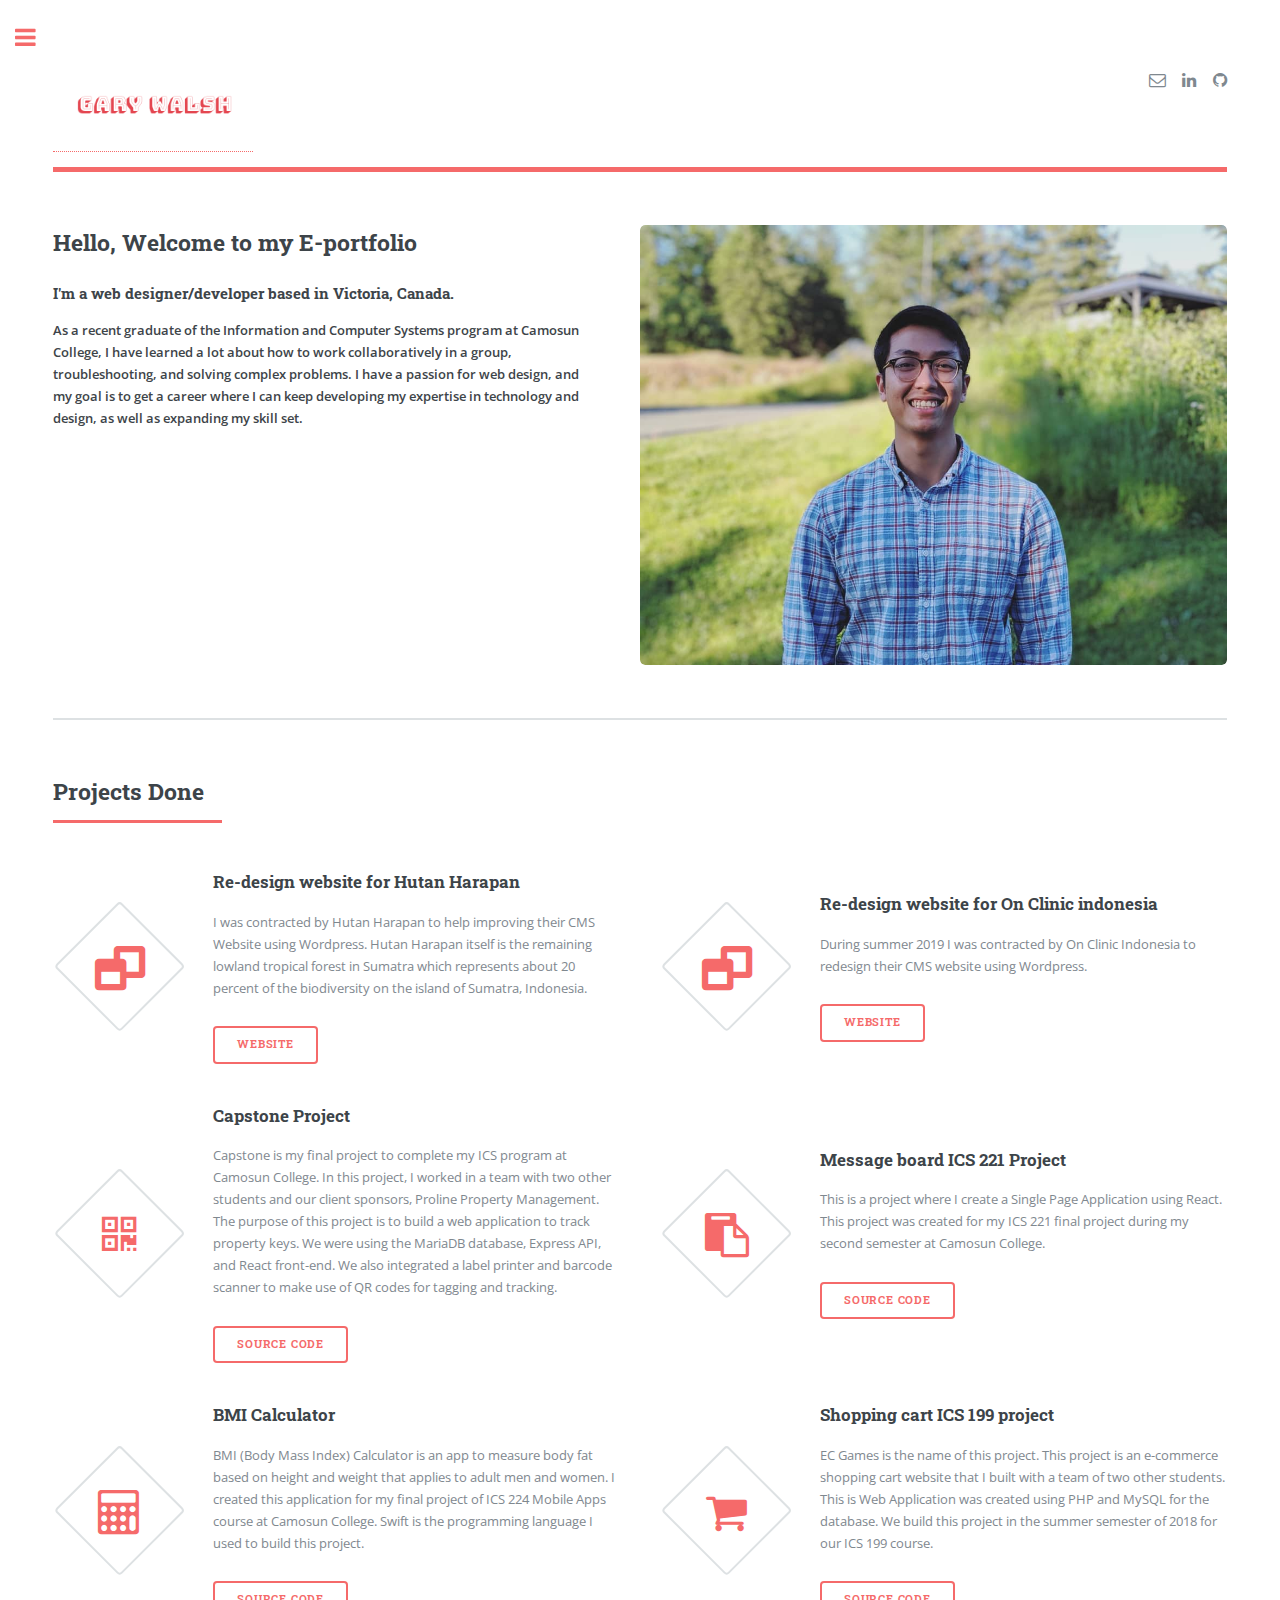
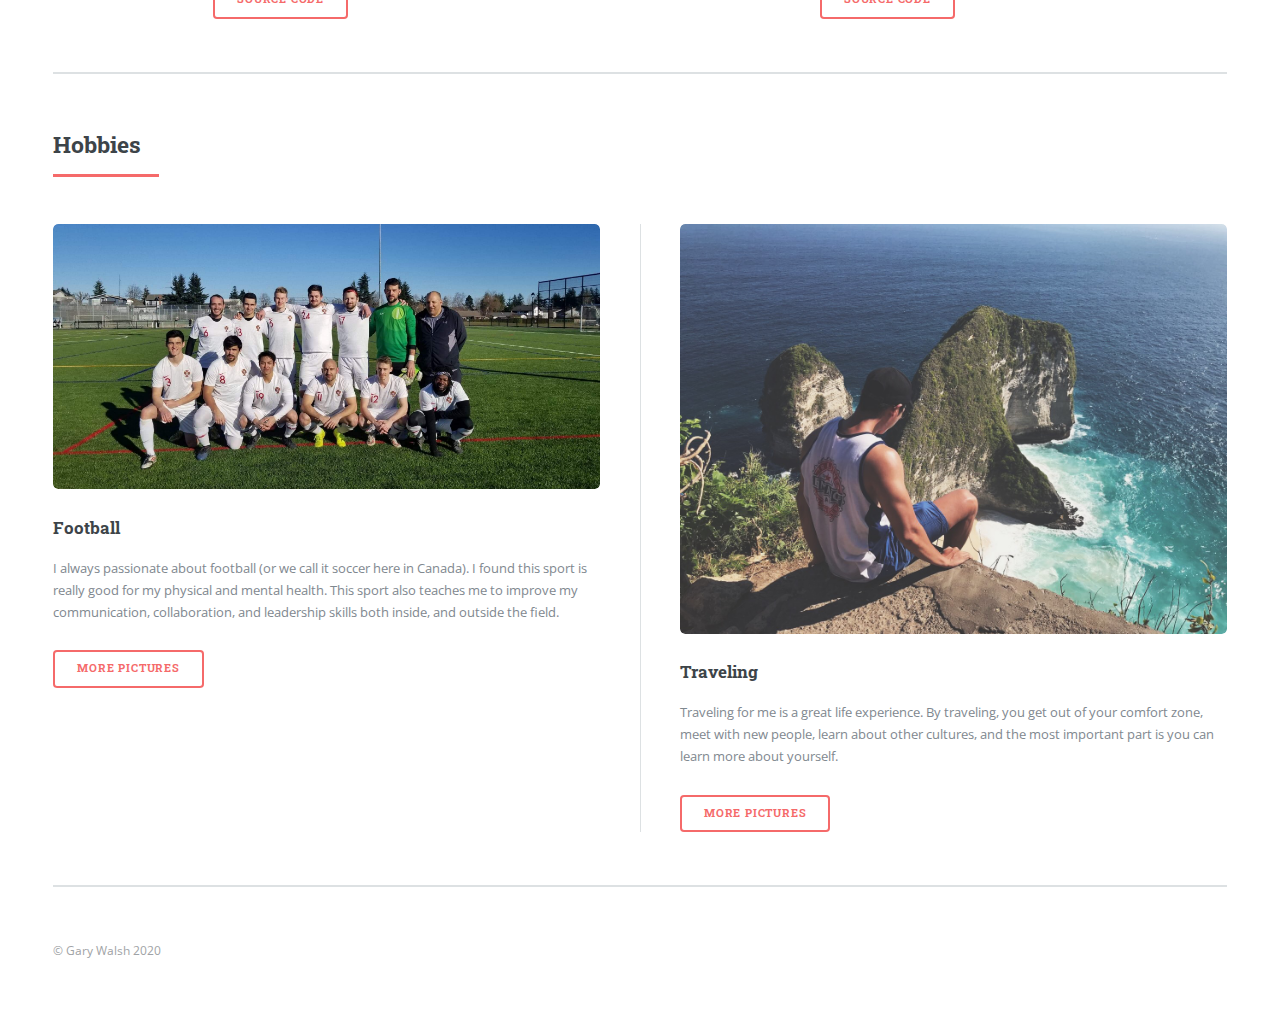
<file: index.html>
<!DOCTYPE HTML>
<!--
	Editorial by HTML5 UP
	html5up.net | @ajlkn
	Free for personal and commercial use under the CCA 3.0 license (html5up.net/license)
-->
<html>
	<head>
		<title>Gary Walsh</title>
		<meta charset="utf-8" />
		<meta name="viewport" content="width=device-width, initial-scale=1, user-scalable=no" />
		<link rel="stylesheet" href="assets/css/main.css" />
		<link rel="shortcut icon" href="images/icon-website.png" type="image/png"/>
	</head>
	<body class="is-preload">

		<!-- Wrapper -->
			<div id="wrapper">

				<!-- Main -->
					<div id="main">
						<div class="inner">

							<!-- Header -->
								<header id="header">
									
									<div class="logo">
										<a href= "index.html"><img src="images/logo-website.png"/></a>
									</div>
				
									<ul class="icons">
										<li><a href="mailto:garywalsh1997@yahoo.com" class="icon fa-envelope-o"><span class="label">Email</span></a></li>
										<li><a href="https://ca.linkedin.com/in/gary-imran-walsh-060798177" class="icon fa-linkedin"><span class="label">LinkedIn</span></a></li>
										<li><a href="https://github.com/WalshIG/" class="icon fa-github"><span class="label">Github</span></a></li>
									</ul>
								</header>

							<!-- Banner -->
								<section id="banner">
									<div class="content">
										<header>
											<h2>Hello, Welcome to my E-portfolio</h2>
										</header>

										  
											<h4>I'm a web designer/developer based in Victoria, Canada.</h4>  
										<p>
											<strong>
											As a recent graduate of the Information and Computer Systems program at Camosun College, 
											I have learned a lot about how to work collaboratively in a group, troubleshooting, 
											and solving complex problems. I have a passion for web design, and my goal is 
											to get a career where I can keep developing my expertise in technology and design, 
											as well as expanding my skill set.
											</strong>
										</p>
									</div>
									<a href="#" class="image"><img src="images/giw2.jpg" alt="" /></a>
								</section>

							<!-- Section -->
								<section>
									<header class="major">
										<h2>Projects Done</h2>
									</header>
									<div class="features">

										<article>
											<span class="icon fa-window-restore"></span>
											<div class="content">
												<h3> Re-design website for Hutan Harapan </h3>
												<p> 
													I was contracted by Hutan Harapan to help improving their CMS Website using Wordpress.
													Hutan Harapan itself is the remaining lowland tropical forest in Sumatra which represents about 
													20 percent of the biodiversity on the island of Sumatra, Indonesia.
												</p>
												<ul class="actions">
													<li><a href="https://hutanharapan.id/en/" class="button"> Website </a></li>
												</ul>
											</div>
										</article>

										<article>
											<span class="icon fa-window-restore"></span>
											<div class="content">
												<h3> Re-design website for On Clinic indonesia </h3>
												<p> During summer 2019 I was contracted by On Clinic Indonesia to redesign
													their CMS website using Wordpress. 
												</p>
												<ul class="actions">
													<li><a href="https://onclinic.co.id/" class="button"> Website </a></li>
												</ul>
											</div>
										</article>

										<article>
											<span class="icon fa-qrcode"></span>
											<div class="content">
												<h3> Capstone Project </h3>
												<p> 
													Capstone is my final project to complete my ICS program at Camosun College. In this project, 
													I worked in a team with two other students and our client sponsors, Proline Property Management. 
													The purpose of this project is to build a web application to track property keys. 
													We were using the MariaDB database, Express API, and React front-end. We also integrated a label printer 
													and barcode scanner to make use of QR codes for tagging and tracking.
												</p>
												<ul class="actions">
													<li><a href="https://github.com/WalshIG/prolineKTA" class="button"> Source Code </a></li>
												</ul>
											</div>
										</article>

										<article>
											<span class="icon fa-clipboard list"></span>
											<div class="content">
												<h3>Message board ICS 221 Project</h3>
												<p>
													This is a project where I create a Single Page Application using React.
													This project was created for my ICS 221 final project
													during my second semester at Camosun College. 
												</p>
												<ul class="actions">
													<li><a href="https://github.com/WalshIG/ics221-message-board" class="button"> Source Code </a></li>
												</ul>
											</div>
										</article>
										<!-- <li><a href="https://gwalsh.deploy.cs.camosun.bc.ca/" class="button">Demo Application</a></li> -->

										<article>
											<span class="icon fa-calculator"></span>
											<div class="content">
												<h3>BMI Calculator</h3>
												<p>
													BMI (Body Mass Index) Calculator is an app to measure body fat based on height and weight that applies to adult men and women.
													I created this application for my final project of ICS 224 Mobile Apps course at Camosun College.
													Swift is the programming language I used to build this project. 
												</p>
												<ul class="actions">
													<li><a href="https://github.com/WalshIG/ICS224-BMI-Calculator" class="button"> Source Code </a></li>
												</ul>
											</div>
										</article>

										<article>
											<span class="icon fa-shopping-cart"></span>
											<div class="content">
												<h3>Shopping cart ICS 199 project</h3>
												<p>
													EC Games is the name of this project. This project is an e-commerce shopping cart website 
													that I built with a team of two other students. 
													This is Web Application was created using PHP and MySQL for the database.
													We build this project in the summer semester of 2018 for our ICS 199 course.
												</p>
												<ul class="actions">
													<li><a href="https://github.com/WalshIG/ECGames-ShoppingCart" class="button"> Source Code </a></li>
												</ul>
											</div>
										</article>

									</div>
								</section>

							<!-- Section -->
								<section>
									<header class="major">
										<h2>Hobbies</h2>
									</header>
									<div class="posts">
										<article>
											<a href="#" class="image"><img src="images/sagers.jpeg" alt="" /></a>
											<h3>Football</h3>
											<p>
												I always passionate about football (or we call it soccer here in Canada). 
												I found this sport is really good for my physical and mental health. 
												This sport also teaches me to improve my communication, collaboration, 
												and leadership skills both inside, and outside the field.  
											</p>
											<ul class="actions">
												<li><a href="football.html" class="button">More Pictures</a></li>
											</ul>
										</article>
										<article>
											<a href="#" class="image"><img src="images/np.jpg" alt="" /></a>
											<h3>Traveling</h3>
											<p>
												Traveling for me is a great life experience. 
												By traveling, you get out of your comfort zone, meet with new people, 
												learn about other cultures, and the most important part is you can learn more about yourself. 
											</p>
											<ul class="actions">
												<li><a href="traveling.html" class="button">More Pictures</a></li>
											</ul>
										</article>
						
									</div>
								</section>
								<section> 
									<footer id="footer">
										<p class="copyright">   &copy; Gary Walsh 2020</p>
									</footer>
								</section>
						</div>
					</div>

				<!-- Sidebar -->
					<div id="sidebar">
						<div class="inner">

							<!-- Search -->
								<section id="search" class="alt">
									<form method="post" action="#">
										<input type="text" name="query" id="query" placeholder="Search" />
									</form>
								</section>

							<!-- Menu -->
								<nav id="menu">
									<header class="major">
										<h2>Menu</h2>
									</header>
									<ul>
										<li><a href="index.html">Home</a></li>
										<li><a href="request.html">Resume</a></li>
									</ul>
								</nav>

							<!-- Section -->
								<section>
									<header class="major">
										<h2>Get in touch</h2>
									</header>
									<p>
										For more further information, please send me an email 
										or you can reach me out on LinkedIn.
									</p>
									<ul class="contact">
										<li class="fa-envelope-o"><a href="mailto:garywalsh1997@yahoo.com">Email</a></li>
										<li class="icon fa-linkedin"><a href="https://ca.linkedin.com/in/gary-imran-walsh-060798177">
											LinkedIn </a></li>
										<li class="icon fa-github"><a href="https://github.com/WalshIG/">
											GitHub</a></li>	
										<li class="fa-home">Victoria BC<br />
											Canada</li>
									</ul>
								</section>

							<!-- Footer -->
							<footer id="footer">
								<p class="copyright">   &copy; Gary Walsh 2020</p>
							</footer>

						</div>
					</div>

			</div>

		<!-- Scripts -->
			<script src="assets/js/jquery.min.js"></script>
			<script src="assets/js/browser.min.js"></script>
			<script src="assets/js/breakpoints.min.js"></script>
			<script src="assets/js/util.js"></script>
			<script src="assets/js/main.js"></script>
	</body>
</html>
</file>
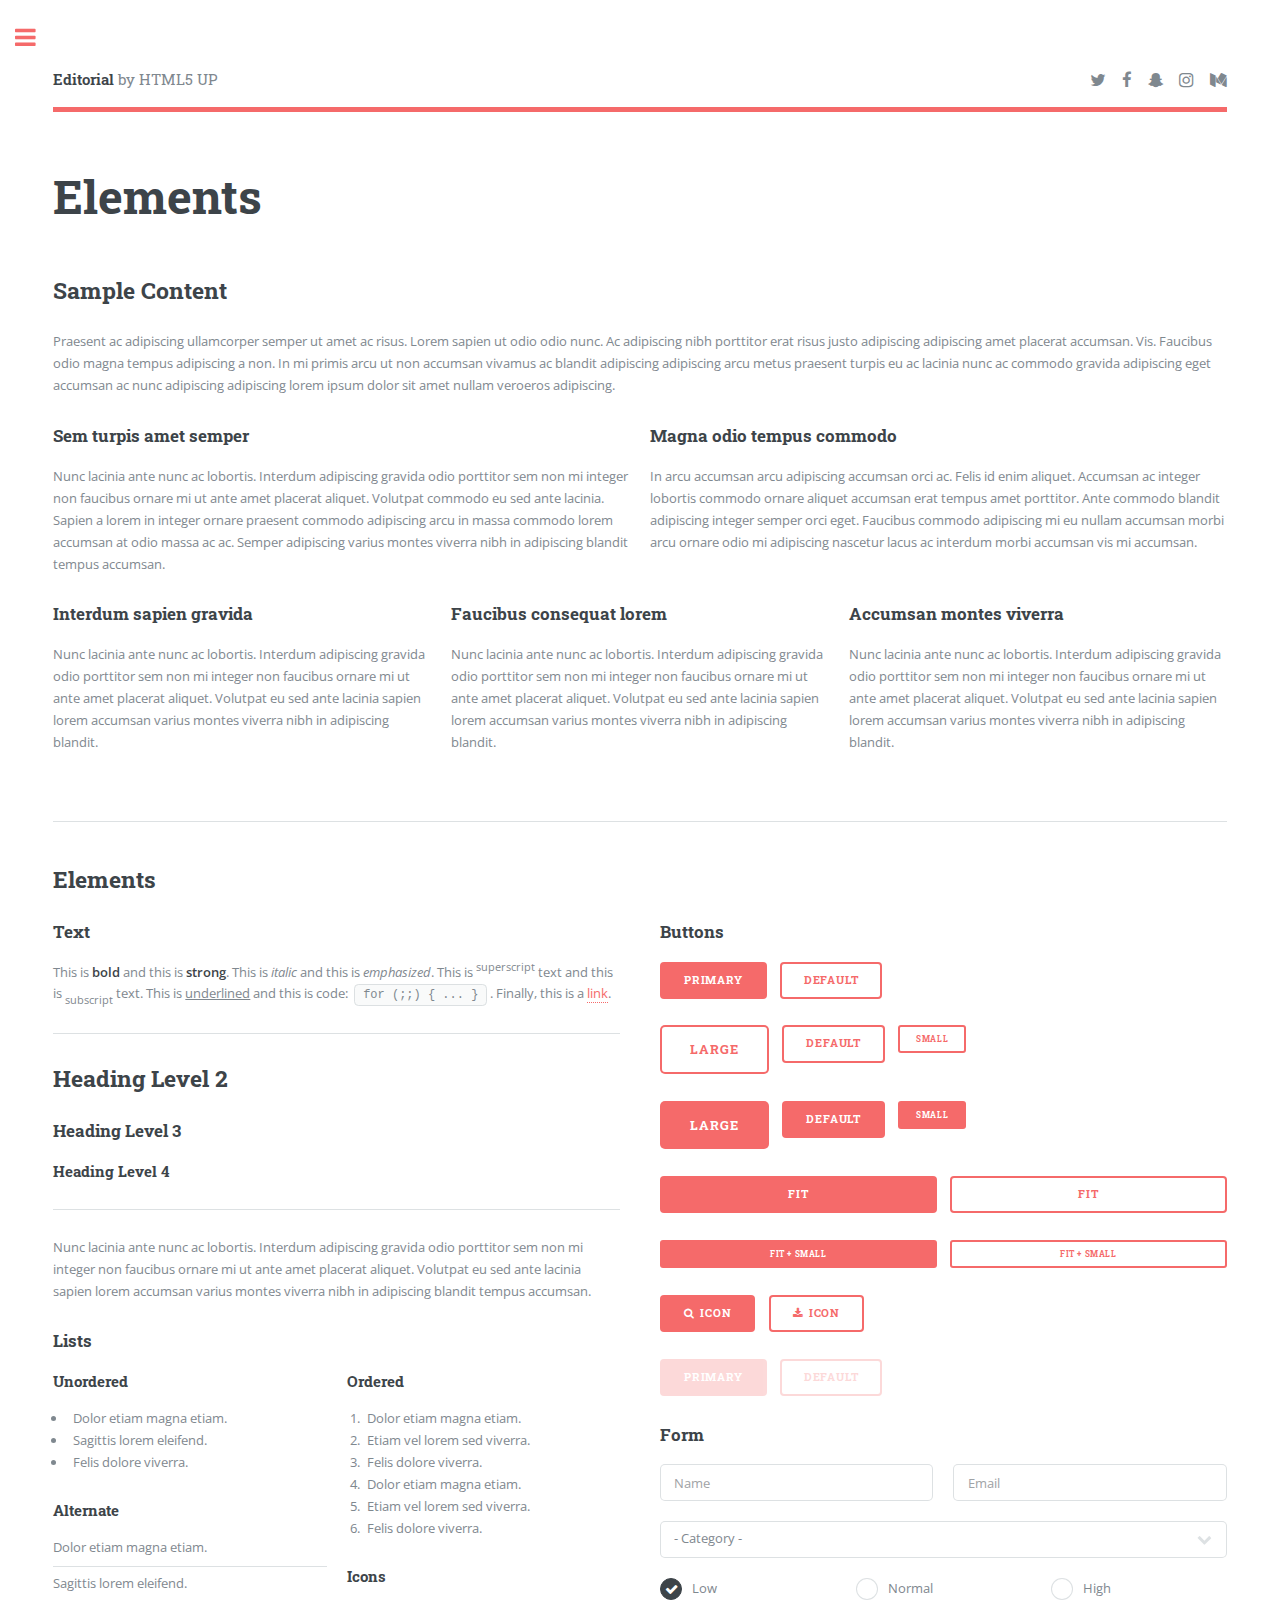
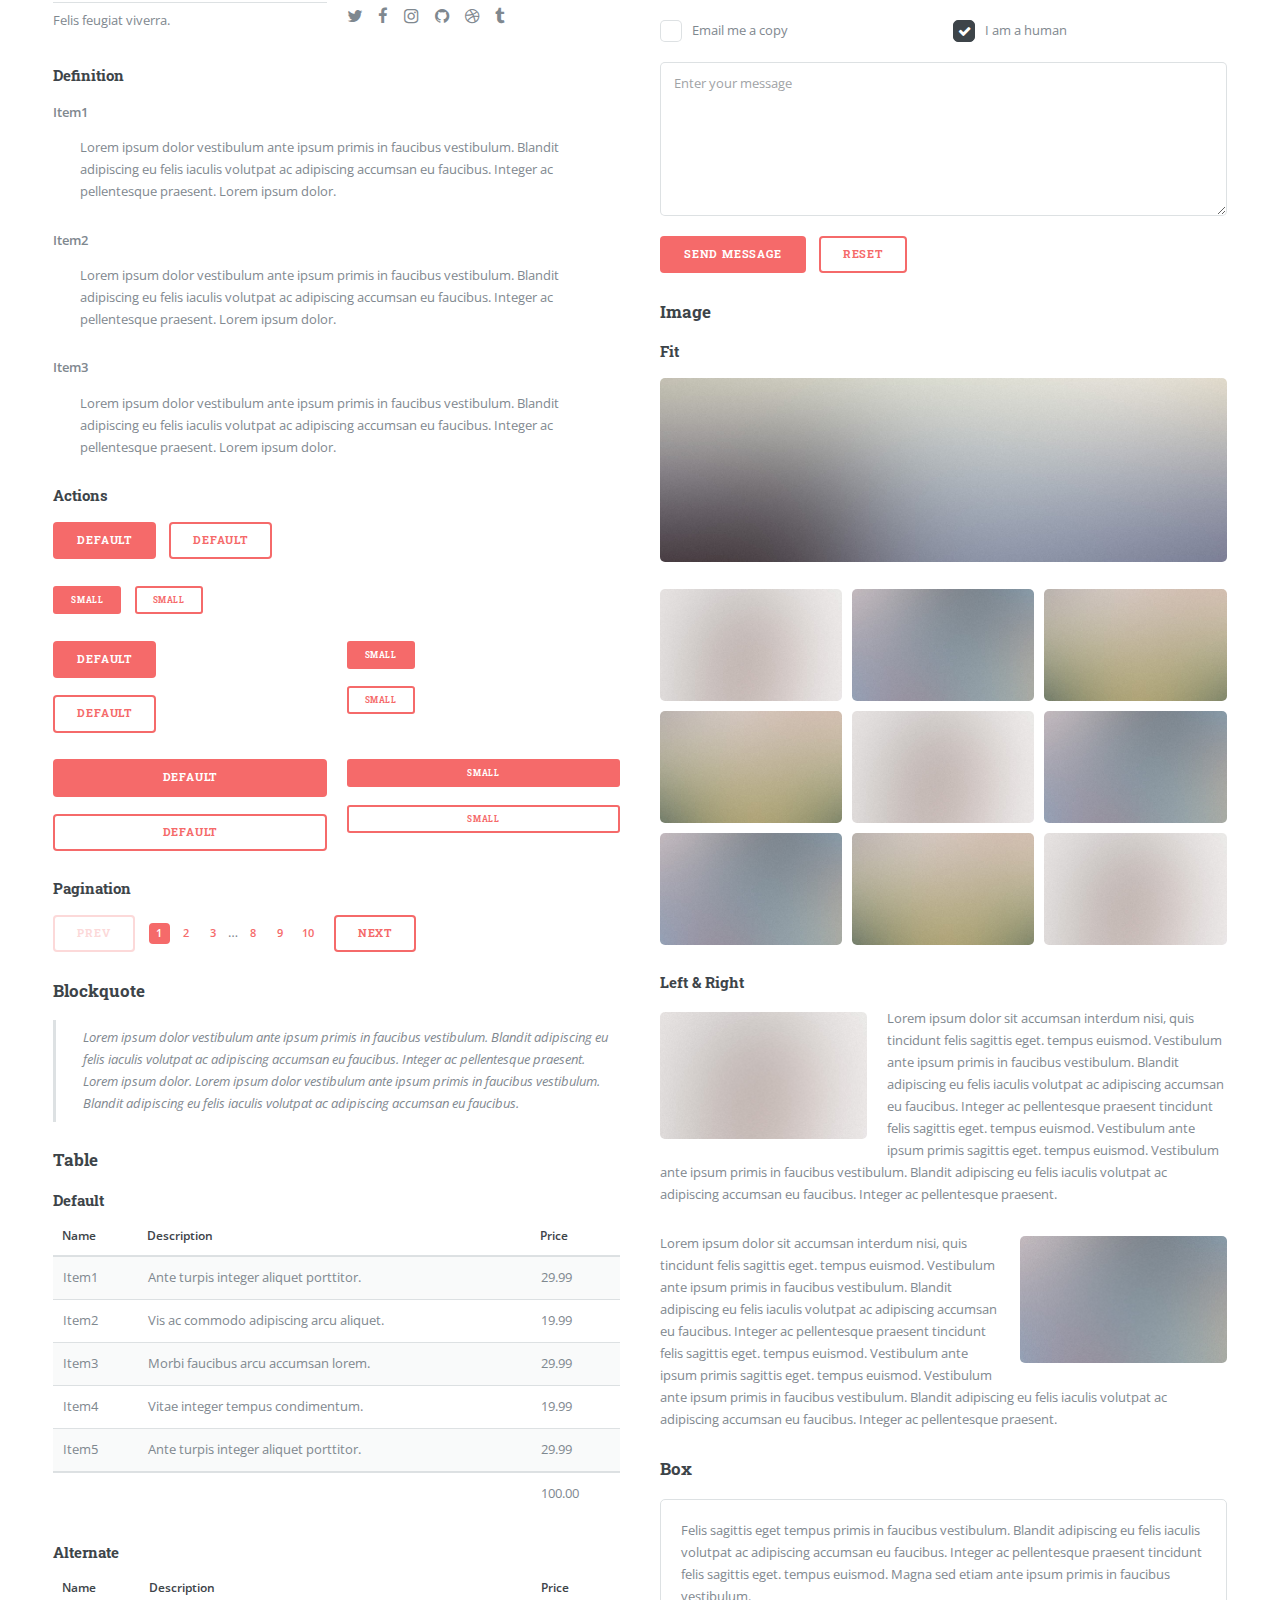
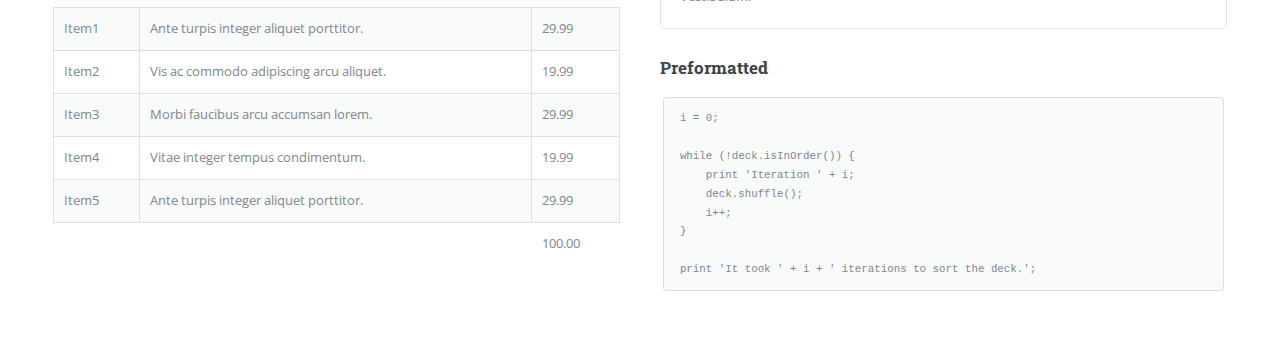
<file: elements.html>
<!DOCTYPE HTML>
<!--
	Editorial by HTML5 UP
	html5up.net | @ajlkn
	Free for personal and commercial use under the CCA 3.0 license (html5up.net/license)
-->
<html>
	<head>
		<title>Elements - Editorial by HTML5 UP</title>
		<meta charset="utf-8" />
		<meta name="viewport" content="width=device-width, initial-scale=1, user-scalable=no" />
		<link rel="stylesheet" href="assets/css/main.css" />
	</head>
	<body class="is-preload">

		<!-- Wrapper -->
			<div id="wrapper">

				<!-- Main -->
					<div id="main">
						<div class="inner">

							<!-- Header -->
								<header id="header">
									<a href="index.html" class="logo"><strong>Editorial</strong> by HTML5 UP</a>
									<ul class="icons">
										<li><a href="#" class="icon fa-twitter"><span class="label">Twitter</span></a></li>
										<li><a href="#" class="icon fa-facebook"><span class="label">Facebook</span></a></li>
										<li><a href="#" class="icon fa-snapchat-ghost"><span class="label">Snapchat</span></a></li>
										<li><a href="#" class="icon fa-instagram"><span class="label">Instagram</span></a></li>
										<li><a href="#" class="icon fa-medium"><span class="label">Medium</span></a></li>
									</ul>
								</header>

							<!-- Content -->
								<section>
									<header class="main">
										<h1>Elements</h1>
									</header>

									<!-- Content -->
										<h2 id="content">Sample Content</h2>
										<p>Praesent ac adipiscing ullamcorper semper ut amet ac risus. Lorem sapien ut odio odio nunc. Ac adipiscing nibh porttitor erat risus justo adipiscing adipiscing amet placerat accumsan. Vis. Faucibus odio magna tempus adipiscing a non. In mi primis arcu ut non accumsan vivamus ac blandit adipiscing adipiscing arcu metus praesent turpis eu ac lacinia nunc ac commodo gravida adipiscing eget accumsan ac nunc adipiscing adipiscing lorem ipsum dolor sit amet nullam veroeros adipiscing.</p>
										<div class="row">
											<div class="col-6 col-12-small">
												<h3>Sem turpis amet semper</h3>
												<p>Nunc lacinia ante nunc ac lobortis. Interdum adipiscing gravida odio porttitor sem non mi integer non faucibus ornare mi ut ante amet placerat aliquet. Volutpat commodo eu sed ante lacinia. Sapien a lorem in integer ornare praesent commodo adipiscing arcu in massa commodo lorem accumsan at odio massa ac ac. Semper adipiscing varius montes viverra nibh in adipiscing blandit tempus accumsan.</p>
											</div>
											<div class="col-6 col-12-small">
												<h3>Magna odio tempus commodo</h3>
												<p>In arcu accumsan arcu adipiscing accumsan orci ac. Felis id enim aliquet. Accumsan ac integer lobortis commodo ornare aliquet accumsan erat tempus amet porttitor. Ante commodo blandit adipiscing integer semper orci eget. Faucibus commodo adipiscing mi eu nullam accumsan morbi arcu ornare odio mi adipiscing nascetur lacus ac interdum morbi accumsan vis mi accumsan.</p>
											</div>
											<!-- Break -->
											<div class="col-4 col-12-medium">
												<h3>Interdum sapien gravida</h3>
												<p>Nunc lacinia ante nunc ac lobortis. Interdum adipiscing gravida odio porttitor sem non mi integer non faucibus ornare mi ut ante amet placerat aliquet. Volutpat eu sed ante lacinia sapien lorem accumsan varius montes viverra nibh in adipiscing blandit.</p>
											</div>
											<div class="col-4 col-12-medium">
												<h3>Faucibus consequat lorem</h3>
												<p>Nunc lacinia ante nunc ac lobortis. Interdum adipiscing gravida odio porttitor sem non mi integer non faucibus ornare mi ut ante amet placerat aliquet. Volutpat eu sed ante lacinia sapien lorem accumsan varius montes viverra nibh in adipiscing blandit.</p>
											</div>
											<div class="col-4 col-12-medium">
												<h3>Accumsan montes viverra</h3>
												<p>Nunc lacinia ante nunc ac lobortis. Interdum adipiscing gravida odio porttitor sem non mi integer non faucibus ornare mi ut ante amet placerat aliquet. Volutpat eu sed ante lacinia sapien lorem accumsan varius montes viverra nibh in adipiscing blandit.</p>
											</div>
										</div>

									<hr class="major" />

									<!-- Elements -->
										<h2 id="elements">Elements</h2>
										<div class="row gtr-200">
											<div class="col-6 col-12-medium">

												<!-- Text stuff -->
													<h3>Text</h3>
													<p>This is <b>bold</b> and this is <strong>strong</strong>. This is <i>italic</i> and this is <em>emphasized</em>.
													This is <sup>superscript</sup> text and this is <sub>subscript</sub> text.
													This is <u>underlined</u> and this is code: <code>for (;;) { ... }</code>.
													Finally, this is a <a href="#">link</a>.</p>
													<hr />
													<h2>Heading Level 2</h2>
													<h3>Heading Level 3</h3>
													<h4>Heading Level 4</h4>
													<hr />
													<p>Nunc lacinia ante nunc ac lobortis. Interdum adipiscing gravida odio porttitor sem non mi integer non faucibus ornare mi ut ante amet placerat aliquet. Volutpat eu sed ante lacinia sapien lorem accumsan varius montes viverra nibh in adipiscing blandit tempus accumsan.</p>

												<!-- Lists -->
													<h3>Lists</h3>
													<div class="row">
														<div class="col-6 col-12-small">

															<h4>Unordered</h4>
															<ul>
																<li>Dolor etiam magna etiam.</li>
																<li>Sagittis lorem eleifend.</li>
																<li>Felis dolore viverra.</li>
															</ul>

															<h4>Alternate</h4>
															<ul class="alt">
																<li>Dolor etiam magna etiam.</li>
																<li>Sagittis lorem eleifend.</li>
																<li>Felis feugiat viverra.</li>
															</ul>

														</div>
														<div class="col-6 col-12-small">

															<h4>Ordered</h4>
															<ol>
																<li>Dolor etiam magna etiam.</li>
																<li>Etiam vel lorem sed viverra.</li>
																<li>Felis dolore viverra.</li>
																<li>Dolor etiam magna etiam.</li>
																<li>Etiam vel lorem sed viverra.</li>
																<li>Felis dolore viverra.</li>
															</ol>

															<h4>Icons</h4>
															<ul class="icons">
																<li><a href="#" class="icon fa-twitter"><span class="label">Twitter</span></a></li>
																<li><a href="#" class="icon fa-facebook"><span class="label">Facebook</span></a></li>
																<li><a href="#" class="icon fa-instagram"><span class="label">Instagram</span></a></li>
																<li><a href="#" class="icon fa-github"><span class="label">Github</span></a></li>
																<li><a href="#" class="icon fa-dribbble"><span class="label">Dribbble</span></a></li>
																<li><a href="#" class="icon fa-tumblr"><span class="label">Tumblr</span></a></li>
															</ul>

														</div>
													</div>
													<h4>Definition</h4>
													<dl>
														<dt>Item1</dt>
														<dd>
															<p>Lorem ipsum dolor vestibulum ante ipsum primis in faucibus vestibulum. Blandit adipiscing eu felis iaculis volutpat ac adipiscing accumsan eu faucibus. Integer ac pellentesque praesent. Lorem ipsum dolor.</p>
														</dd>
														<dt>Item2</dt>
														<dd>
															<p>Lorem ipsum dolor vestibulum ante ipsum primis in faucibus vestibulum. Blandit adipiscing eu felis iaculis volutpat ac adipiscing accumsan eu faucibus. Integer ac pellentesque praesent. Lorem ipsum dolor.</p>
														</dd>
														<dt>Item3</dt>
														<dd>
															<p>Lorem ipsum dolor vestibulum ante ipsum primis in faucibus vestibulum. Blandit adipiscing eu felis iaculis volutpat ac adipiscing accumsan eu faucibus. Integer ac pellentesque praesent. Lorem ipsum dolor.</p>
														</dd>
													</dl>

													<h4>Actions</h4>
													<ul class="actions">
														<li><a href="#" class="button primary">Default</a></li>
														<li><a href="#" class="button">Default</a></li>
													</ul>
													<ul class="actions small">
														<li><a href="#" class="button primary small">Small</a></li>
														<li><a href="#" class="button small">Small</a></li>
													</ul>
													<div class="row">
														<div class="col-6 col-12-small">
															<ul class="actions stacked">
																<li><a href="#" class="button primary">Default</a></li>
																<li><a href="#" class="button">Default</a></li>
															</ul>
														</div>
														<div class="col-6 col-12-small">
															<ul class="actions stacked">
																<li><a href="#" class="button primary small">Small</a></li>
																<li><a href="#" class="button small">Small</a></li>
															</ul>
														</div>
														<div class="col-6 col-12-small">
															<ul class="actions stacked">
																<li><a href="#" class="button primary fit">Default</a></li>
																<li><a href="#" class="button fit">Default</a></li>
															</ul>
														</div>
														<div class="col-6 col-12-small">
															<ul class="actions stacked">
																<li><a href="#" class="button primary small fit">Small</a></li>
																<li><a href="#" class="button small fit">Small</a></li>
															</ul>
														</div>
													</div>

													<h4>Pagination</h4>
													<ul class="pagination">
														<li><span class="button disabled">Prev</span></li>
														<li><a href="#" class="page active">1</a></li>
														<li><a href="#" class="page">2</a></li>
														<li><a href="#" class="page">3</a></li>
														<li><span>&hellip;</span></li>
														<li><a href="#" class="page">8</a></li>
														<li><a href="#" class="page">9</a></li>
														<li><a href="#" class="page">10</a></li>
														<li><a href="#" class="button">Next</a></li>
													</ul>

												<!-- Blockquote -->
													<h3>Blockquote</h3>
													<blockquote>Lorem ipsum dolor vestibulum ante ipsum primis in faucibus vestibulum. Blandit adipiscing eu felis iaculis volutpat ac adipiscing accumsan eu faucibus. Integer ac pellentesque praesent. Lorem ipsum dolor. Lorem ipsum dolor vestibulum ante ipsum primis in faucibus vestibulum. Blandit adipiscing eu felis iaculis volutpat ac adipiscing accumsan eu faucibus.</blockquote>

												<!-- Table -->
													<h3>Table</h3>

													<h4>Default</h4>
													<div class="table-wrapper">
														<table>
															<thead>
																<tr>
																	<th>Name</th>
																	<th>Description</th>
																	<th>Price</th>
																</tr>
															</thead>
															<tbody>
																<tr>
																	<td>Item1</td>
																	<td>Ante turpis integer aliquet porttitor.</td>
																	<td>29.99</td>
																</tr>
																<tr>
																	<td>Item2</td>
																	<td>Vis ac commodo adipiscing arcu aliquet.</td>
																	<td>19.99</td>
																</tr>
																<tr>
																	<td>Item3</td>
																	<td> Morbi faucibus arcu accumsan lorem.</td>
																	<td>29.99</td>
																</tr>
																<tr>
																	<td>Item4</td>
																	<td>Vitae integer tempus condimentum.</td>
																	<td>19.99</td>
																</tr>
																<tr>
																	<td>Item5</td>
																	<td>Ante turpis integer aliquet porttitor.</td>
																	<td>29.99</td>
																</tr>
															</tbody>
															<tfoot>
																<tr>
																	<td colspan="2"></td>
																	<td>100.00</td>
																</tr>
															</tfoot>
														</table>
													</div>

													<h4>Alternate</h4>
													<div class="table-wrapper">
														<table class="alt">
															<thead>
																<tr>
																	<th>Name</th>
																	<th>Description</th>
																	<th>Price</th>
																</tr>
															</thead>
															<tbody>
																<tr>
																	<td>Item1</td>
																	<td>Ante turpis integer aliquet porttitor.</td>
																	<td>29.99</td>
																</tr>
																<tr>
																	<td>Item2</td>
																	<td>Vis ac commodo adipiscing arcu aliquet.</td>
																	<td>19.99</td>
																</tr>
																<tr>
																	<td>Item3</td>
																	<td> Morbi faucibus arcu accumsan lorem.</td>
																	<td>29.99</td>
																</tr>
																<tr>
																	<td>Item4</td>
																	<td>Vitae integer tempus condimentum.</td>
																	<td>19.99</td>
																</tr>
																<tr>
																	<td>Item5</td>
																	<td>Ante turpis integer aliquet porttitor.</td>
																	<td>29.99</td>
																</tr>
															</tbody>
															<tfoot>
																<tr>
																	<td colspan="2"></td>
																	<td>100.00</td>
																</tr>
															</tfoot>
														</table>
													</div>

											</div>
											<div class="col-6 col-12-medium">

												<!-- Buttons -->
													<h3>Buttons</h3>
													<ul class="actions">
														<li><a href="#" class="button primary">Primary</a></li>
														<li><a href="#" class="button">Default</a></li>
													</ul>
													<ul class="actions">
														<li><a href="#" class="button large">Large</a></li>
														<li><a href="#" class="button">Default</a></li>
														<li><a href="#" class="button small">Small</a></li>
													</ul>
													<ul class="actions">
														<li><a href="#" class="button primary large">Large</a></li>
														<li><a href="#" class="button primary">Default</a></li>
														<li><a href="#" class="button primary small">Small</a></li>
													</ul>
													<ul class="actions fit">
														<li><a href="#" class="button primary fit">Fit</a></li>
														<li><a href="#" class="button fit">Fit</a></li>
													</ul>
													<ul class="actions fit small">
														<li><a href="#" class="button primary fit small">Fit + Small</a></li>
														<li><a href="#" class="button fit small">Fit + Small</a></li>
													</ul>
													<ul class="actions">
														<li><a href="#" class="button primary icon fa-search">Icon</a></li>
														<li><a href="#" class="button icon fa-download">Icon</a></li>
													</ul>
													<ul class="actions">
														<li><span class="button primary disabled">Primary</span></li>
														<li><span class="button disabled">Default</span></li>
													</ul>

												<!-- Form -->
													<h3>Form</h3>

													<form method="post" action="#">
														<div class="row gtr-uniform">
															<div class="col-6 col-12-xsmall">
																<input type="text" name="demo-name" id="demo-name" value="" placeholder="Name" />
															</div>
															<div class="col-6 col-12-xsmall">
																<input type="email" name="demo-email" id="demo-email" value="" placeholder="Email" />
															</div>
															<!-- Break -->
															<div class="col-12">
																<select name="demo-category" id="demo-category">
																	<option value="">- Category -</option>
																	<option value="1">Manufacturing</option>
																	<option value="1">Shipping</option>
																	<option value="1">Administration</option>
																	<option value="1">Human Resources</option>
																</select>
															</div>
															<!-- Break -->
															<div class="col-4 col-12-small">
																<input type="radio" id="demo-priority-low" name="demo-priority" checked>
																<label for="demo-priority-low">Low</label>
															</div>
															<div class="col-4 col-12-small">
																<input type="radio" id="demo-priority-normal" name="demo-priority">
																<label for="demo-priority-normal">Normal</label>
															</div>
															<div class="col-4 col-12-small">
																<input type="radio" id="demo-priority-high" name="demo-priority">
																<label for="demo-priority-high">High</label>
															</div>
															<!-- Break -->
															<div class="col-6 col-12-small">
																<input type="checkbox" id="demo-copy" name="demo-copy">
																<label for="demo-copy">Email me a copy</label>
															</div>
															<div class="col-6 col-12-small">
																<input type="checkbox" id="demo-human" name="demo-human" checked>
																<label for="demo-human">I am a human</label>
															</div>
															<!-- Break -->
															<div class="col-12">
																<textarea name="demo-message" id="demo-message" placeholder="Enter your message" rows="6"></textarea>
															</div>
															<!-- Break -->
															<div class="col-12">
																<ul class="actions">
																	<li><input type="submit" value="Send Message" class="primary" /></li>
																	<li><input type="reset" value="Reset" /></li>
																</ul>
															</div>
														</div>
													</form>

												<!-- Image -->
													<h3>Image</h3>

													<h4>Fit</h4>
													<span class="image fit"><img src="images/pic11.jpg" alt="" /></span>
													<div class="box alt">
														<div class="row gtr-50 gtr-uniform">
															<div class="col-4"><span class="image fit"><img src="images/pic01.jpg" alt="" /></span></div>
															<div class="col-4"><span class="image fit"><img src="images/pic02.jpg" alt="" /></span></div>
															<div class="col-4"><span class="image fit"><img src="images/pic03.jpg" alt="" /></span></div>
															<!-- Break -->
															<div class="col-4"><span class="image fit"><img src="images/pic03.jpg" alt="" /></span></div>
															<div class="col-4"><span class="image fit"><img src="images/pic01.jpg" alt="" /></span></div>
															<div class="col-4"><span class="image fit"><img src="images/pic02.jpg" alt="" /></span></div>
															<!-- Break -->
															<div class="col-4"><span class="image fit"><img src="images/pic02.jpg" alt="" /></span></div>
															<div class="col-4"><span class="image fit"><img src="images/pic03.jpg" alt="" /></span></div>
															<div class="col-4"><span class="image fit"><img src="images/pic01.jpg" alt="" /></span></div>
														</div>
													</div>

													<h4>Left &amp; Right</h4>
													<p><span class="image left"><img src="images/pic01.jpg" alt="" /></span>Lorem ipsum dolor sit accumsan interdum nisi, quis tincidunt felis sagittis eget. tempus euismod. Vestibulum ante ipsum primis in faucibus vestibulum. Blandit adipiscing eu felis iaculis volutpat ac adipiscing accumsan eu faucibus. Integer ac pellentesque praesent tincidunt felis sagittis eget. tempus euismod. Vestibulum ante ipsum primis sagittis eget. tempus euismod. Vestibulum ante ipsum primis in faucibus vestibulum. Blandit adipiscing eu felis iaculis volutpat ac adipiscing accumsan eu faucibus. Integer ac pellentesque praesent.</p>
													<p><span class="image right"><img src="images/pic02.jpg" alt="" /></span>Lorem ipsum dolor sit accumsan interdum nisi, quis tincidunt felis sagittis eget. tempus euismod. Vestibulum ante ipsum primis in faucibus vestibulum. Blandit adipiscing eu felis iaculis volutpat ac adipiscing accumsan eu faucibus. Integer ac pellentesque praesent tincidunt felis sagittis eget. tempus euismod. Vestibulum ante ipsum primis sagittis eget. tempus euismod. Vestibulum ante ipsum primis in faucibus vestibulum. Blandit adipiscing eu felis iaculis volutpat ac adipiscing accumsan eu faucibus. Integer ac pellentesque praesent.</p>

												<!-- Box -->
													<h3>Box</h3>
													<div class="box">
														<p>Felis sagittis eget tempus primis in faucibus vestibulum. Blandit adipiscing eu felis iaculis volutpat ac adipiscing accumsan eu faucibus. Integer ac pellentesque praesent tincidunt felis sagittis eget. tempus euismod. Magna sed etiam ante ipsum primis in faucibus vestibulum.</p>
													</div>

												<!-- Preformatted Code -->
													<h3>Preformatted</h3>
													<pre><code>i = 0;

while (!deck.isInOrder()) {
    print 'Iteration ' + i;
    deck.shuffle();
    i++;
}

print 'It took ' + i + ' iterations to sort the deck.';
</code></pre>

											</div>
										</div>

								</section>

						</div>
					</div>

				<!-- Sidebar -->
					<div id="sidebar">
						<div class="inner">

							<!-- Search -->
								<section id="search" class="alt">
									<form method="post" action="#">
										<input type="text" name="query" id="query" placeholder="Search" />
									</form>
								</section>

							<!-- Menu -->
								<nav id="menu">
									<header class="major">
										<h2>Menu</h2>
									</header>
									<ul>
										<li><a href="index.html">Homepage</a></li>
										<li><a href="generic.html">Generic</a></li>
										<li><a href="elements.html">Elements</a></li>
										<li>
											<span class="opener">Submenu</span>
											<ul>
												<li><a href="#">Lorem Dolor</a></li>
												<li><a href="#">Ipsum Adipiscing</a></li>
												<li><a href="#">Tempus Magna</a></li>
												<li><a href="#">Feugiat Veroeros</a></li>
											</ul>
										</li>
										<li><a href="#">Etiam Dolore</a></li>
										<li><a href="#">Adipiscing</a></li>
										<li>
											<span class="opener">Another Submenu</span>
											<ul>
												<li><a href="#">Lorem Dolor</a></li>
												<li><a href="#">Ipsum Adipiscing</a></li>
												<li><a href="#">Tempus Magna</a></li>
												<li><a href="#">Feugiat Veroeros</a></li>
											</ul>
										</li>
										<li><a href="#">Maximus Erat</a></li>
										<li><a href="#">Sapien Mauris</a></li>
										<li><a href="#">Amet Lacinia</a></li>
									</ul>
								</nav>

							<!-- Section -->
								<section>
									<header class="major">
										<h2>Ante interdum</h2>
									</header>
									<div class="mini-posts">
										<article>
											<a href="#" class="image"><img src="images/pic07.jpg" alt="" /></a>
											<p>Aenean ornare velit lacus, ac varius enim lorem ullamcorper dolore aliquam.</p>
										</article>
										<article>
											<a href="#" class="image"><img src="images/pic08.jpg" alt="" /></a>
											<p>Aenean ornare velit lacus, ac varius enim lorem ullamcorper dolore aliquam.</p>
										</article>
										<article>
											<a href="#" class="image"><img src="images/pic09.jpg" alt="" /></a>
											<p>Aenean ornare velit lacus, ac varius enim lorem ullamcorper dolore aliquam.</p>
										</article>
									</div>
									<ul class="actions">
										<li><a href="#" class="button">More</a></li>
									</ul>
								</section>

							<!-- Section -->
								<section>
									<header class="major">
										<h2>Get in touch</h2>
									</header>
									<p>Sed varius enim lorem ullamcorper dolore aliquam aenean ornare velit lacus, ac varius enim lorem ullamcorper dolore. Proin sed aliquam facilisis ante interdum. Sed nulla amet lorem feugiat tempus aliquam.</p>
									<ul class="contact">
										<li class="fa-envelope-o"><a href="#">information@untitled.tld</a></li>
										<li class="fa-phone">(000) 000-0000</li>
										<li class="fa-home">1234 Somewhere Road #8254<br />
										Nashville, TN 00000-0000</li>
									</ul>
								</section>

							<!-- Footer -->
								<footer id="footer">
									<p class="copyright">&copy; Untitled. All rights reserved. Demo Images: <a href="https://unsplash.com">Unsplash</a>. Design: <a href="https://html5up.net">HTML5 UP</a>.</p>
								</footer>

						</div>
					</div>

			</div>

		<!-- Scripts -->
			<script src="assets/js/jquery.min.js"></script>
			<script src="assets/js/browser.min.js"></script>
			<script src="assets/js/breakpoints.min.js"></script>
			<script src="assets/js/util.js"></script>
			<script src="assets/js/main.js"></script>

	</body>
</html>
</file>
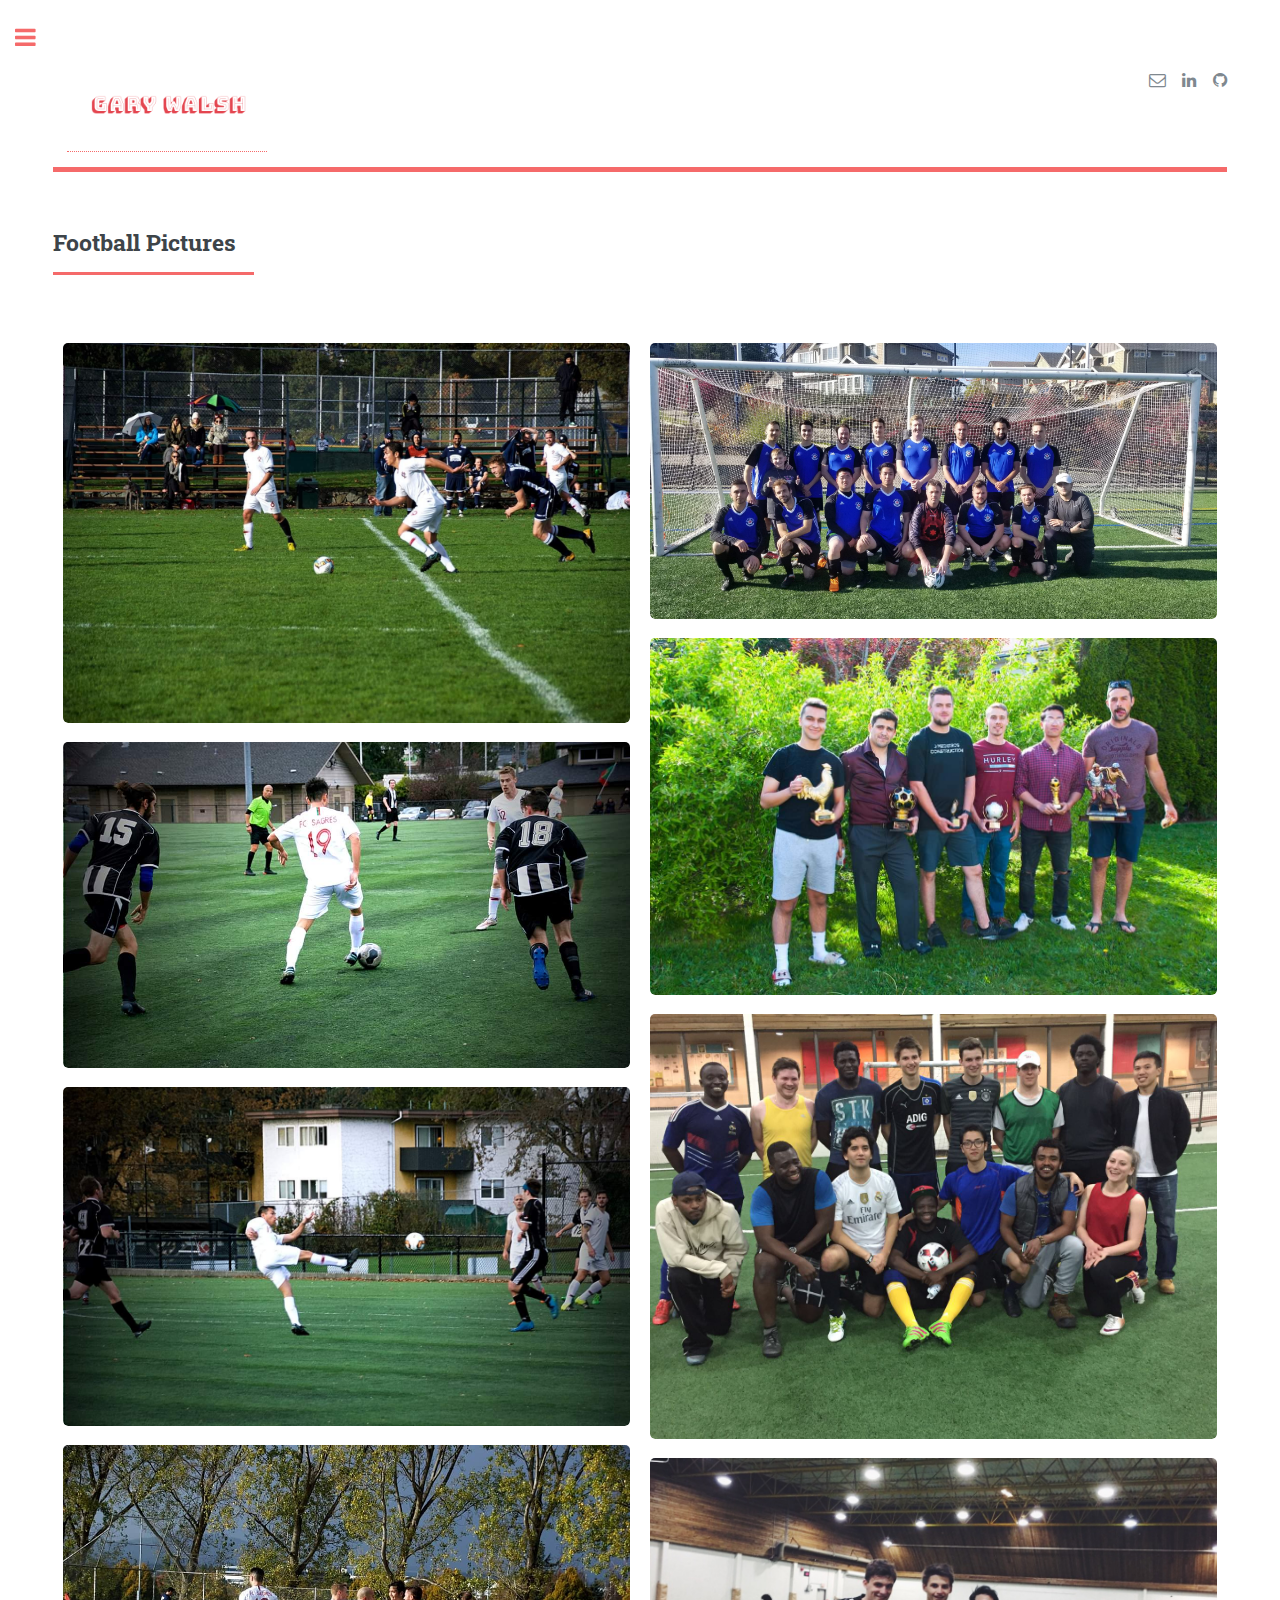
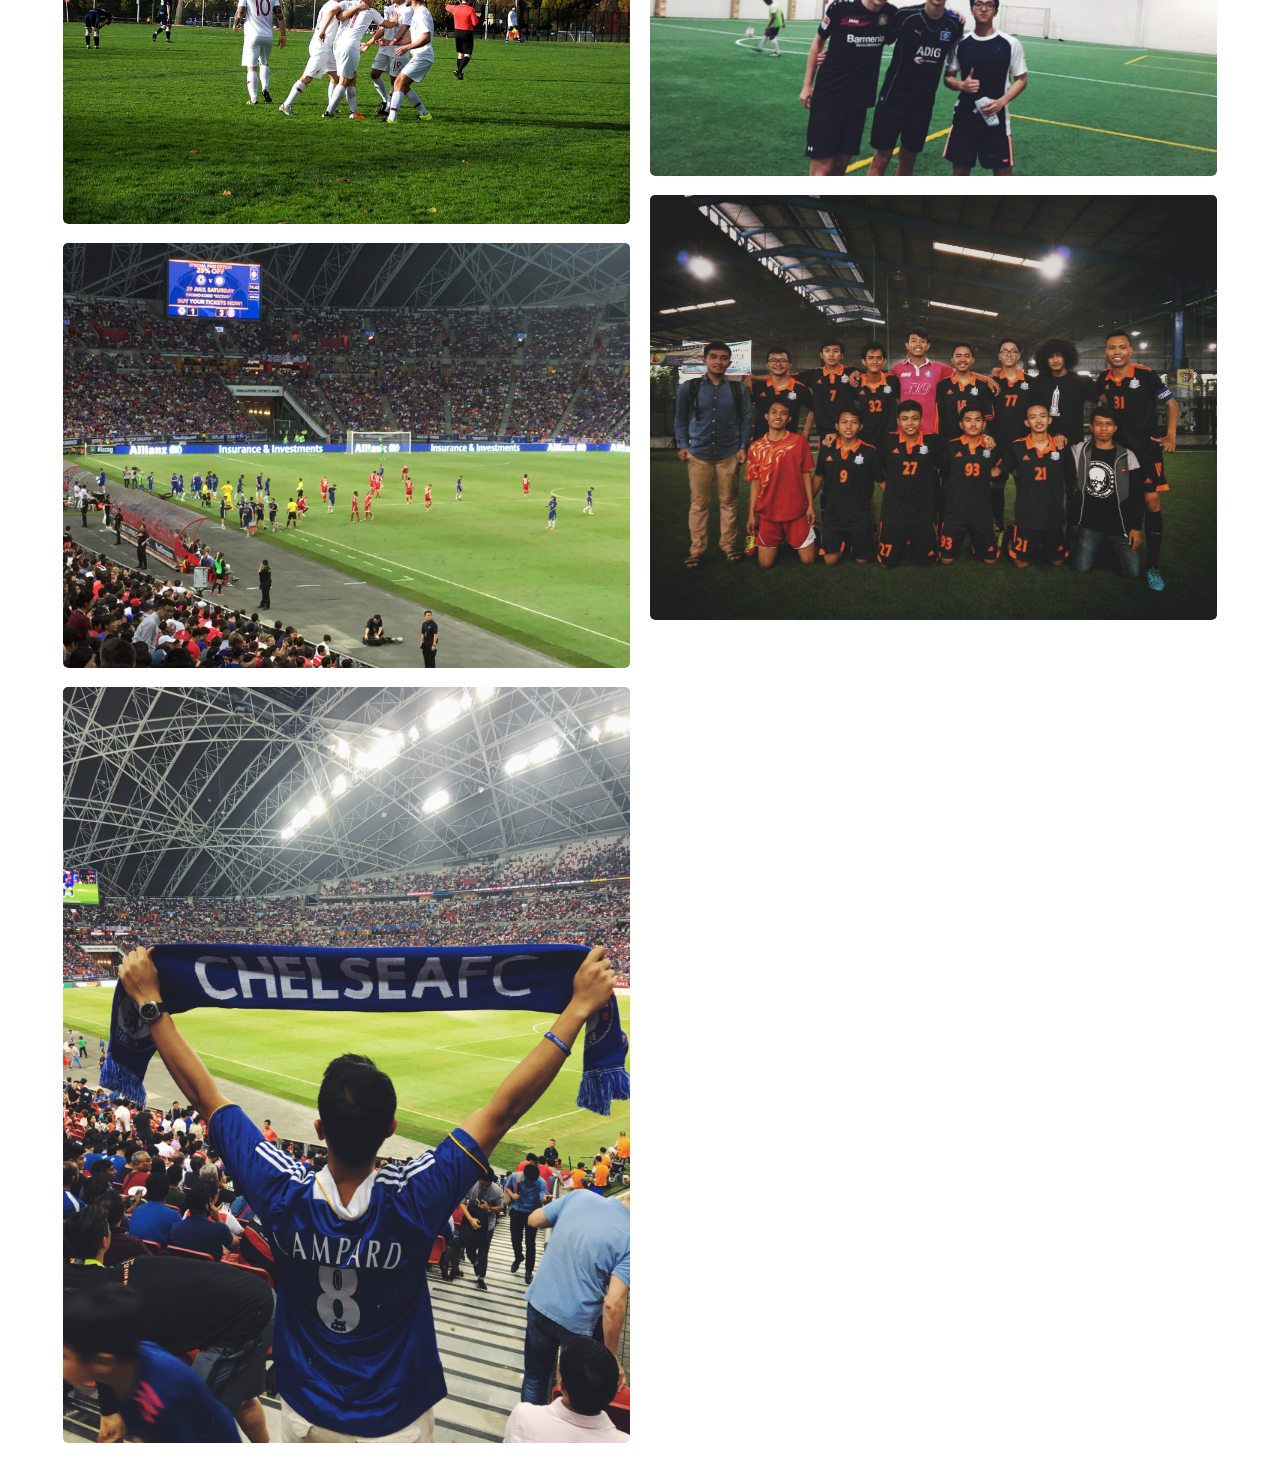
<file: football.html>
<!DOCTYPE HTML>
<!--
	Editorial by HTML5 UP
	html5up.net | @ajlkn
	Free for personal and commercial use under the CCA 3.0 license (html5up.net/license)
-->
<html>
	<style>
		* {
		  box-sizing: border-box;
		}
		
		body {
		  margin: 0;
		  font-family: Arial;
		}
		
		.header {
		  text-align: center;
		  padding: 32px;
		}
		
		/* Create two equal columns that floats next to each other */
		.column {
		  float: left;
		  width: 50%;
		  padding: 10px;
		}
		
		.column img {
		  margin-top: 12px;
		}
		
		/* Clear floats after the columns */
		.row:after {
		  content: "";
		  display: table;
		  clear: both;
		}
		</style>
	<head>
		<title>Hobbies</title>
		<meta charset="utf-8" />
		<meta name="viewport" content="width=device-width, initial-scale=1, user-scalable=no" />
		<link rel="stylesheet" href="assets/css/main.css" />
		<link rel="shortcut icon" href="images/icon-website.png" type="image/png"/>
	</head>
	<body class="is-preload">

		<!-- Wrapper -->
			<div id="wrapper">

				<!-- Main -->
					<div id="main">
						<div class="inner">

							<!-- Header -->
							<header id="header">
								<ul>
									<div class="logo">
										<a href= "index.html"><img src="images/logo-website.png"/></a>
									</div>
								</ul>
			
								<ul class="icons">
									<li><a href="mailto:garywalsh1997@yahoo.com" class="icon fa-envelope-o"><span class="label">Email</span></a></li>
									<li><a href="https://ca.linkedin.com/in/gary-imran-walsh-060798177" class="icon fa-linkedin"><span class="label">LinkedIn</span></a></li>
									<li><a href="https://github.com/WalshIG/" class="icon fa-github"><span class="label">Github</span></a></li>
								</ul>
							</header>
							
							<!-- Photo Grid -->
							<section>
							<header class="major">
								<h2>Football Pictures</h2>
							</header>
							<div class="column">
								<a href="#" class="image"><img src="images/sagers2.jpg" style="width:100%"/></a>
								<a href="#" class="image"><img src="images/Fb1.jpg" style="width:100%"/></a>
								<a href="#" class="image"><img src="images/Fb2.jpg" style="width:100%"/></a>
								<a href="#" class="image"><img src="images/sagers3.jpg" style="width:100%"/></a>
								<a href="#" class="image"><img src="images/Fb5.jpeg" style="width:100%"/></a>
								<a href="#" class="image"><img src="images/Fb7.jpeg" style="width:100%"/></a>
							</div>  
												
							<div class="column">
								<a href="#" class="image"><img src="images/spartans-fc.jpeg" style="width:100%"/></a>
								<a href="#" class="image"><img src="images/sagers_awards.jpg" style="width:100%"/></a>
								<a href="#" class="image"><img src="images/Fb8.jpeg" style="width:100%"/></a>
								<a href="#" class="image"><img src="images/Fb4.jpeg"style="width:100%"/></a>
								<a href="#" class="image"><img src="images/Fb6.jpeg" style="width:100%"/></a>
							</div>
							<div class="column">
							</div>
						</section>
						</div>
					</div>																								

				<!-- Sidebar -->
					<div id="sidebar">
						<div class="inner">

							<!-- Search -->
								<section id="search" class="alt">
									<form method="post" action="#">
										<input type="text" name="query" id="query" placeholder="Search" />
									</form>
								</section>

							<!-- Menu -->
								<nav id="menu">
									<header class="major">
										<h2>Menu</h2>
									</header>
									<ul>
										<li><a href="index.html">Home</a></li>
										<li><a href="request.html">Resume</a></li>
									</ul>
								</nav>

							<!-- Section -->
							<section>
								<header class="major">
									<h2>Get in touch</h2>
								</header>
								<p>
									For more further information, please send me an email 
									or you can reach me out on LinkedIn.
								</p>
								<ul class="contact">
									<li class="fa-envelope-o"><a href="mailto:garywalsh1997@yahoo.com">Email</a></li>
									<li class="icon fa-linkedin"><a href="https://ca.linkedin.com/in/gary-imran-walsh-060798177">
										LinkedIn </a></li>
									<li class="icon fa-github"><a href="https://github.com/WalshIG/">
										GitHub</a></li>	
									<li class="fa-home">Victoria BC<br />
										Canada</li>
								</ul>
							</section>

							<!-- Footer -->
							<footer id="footer">
								<p class="copyright">&copy; Gary Walsh 2020</p>
							</footer>

					</div>
				</div>

		</div>

	<!-- Scripts -->
		<script src="assets/js/jquery.min.js"></script>
		<script src="assets/js/browser.min.js"></script>
		<script src="assets/js/breakpoints.min.js"></script>
		<script src="assets/js/util.js"></script>
		<script src="assets/js/main.js"></script>

</body>
</html>
</file>
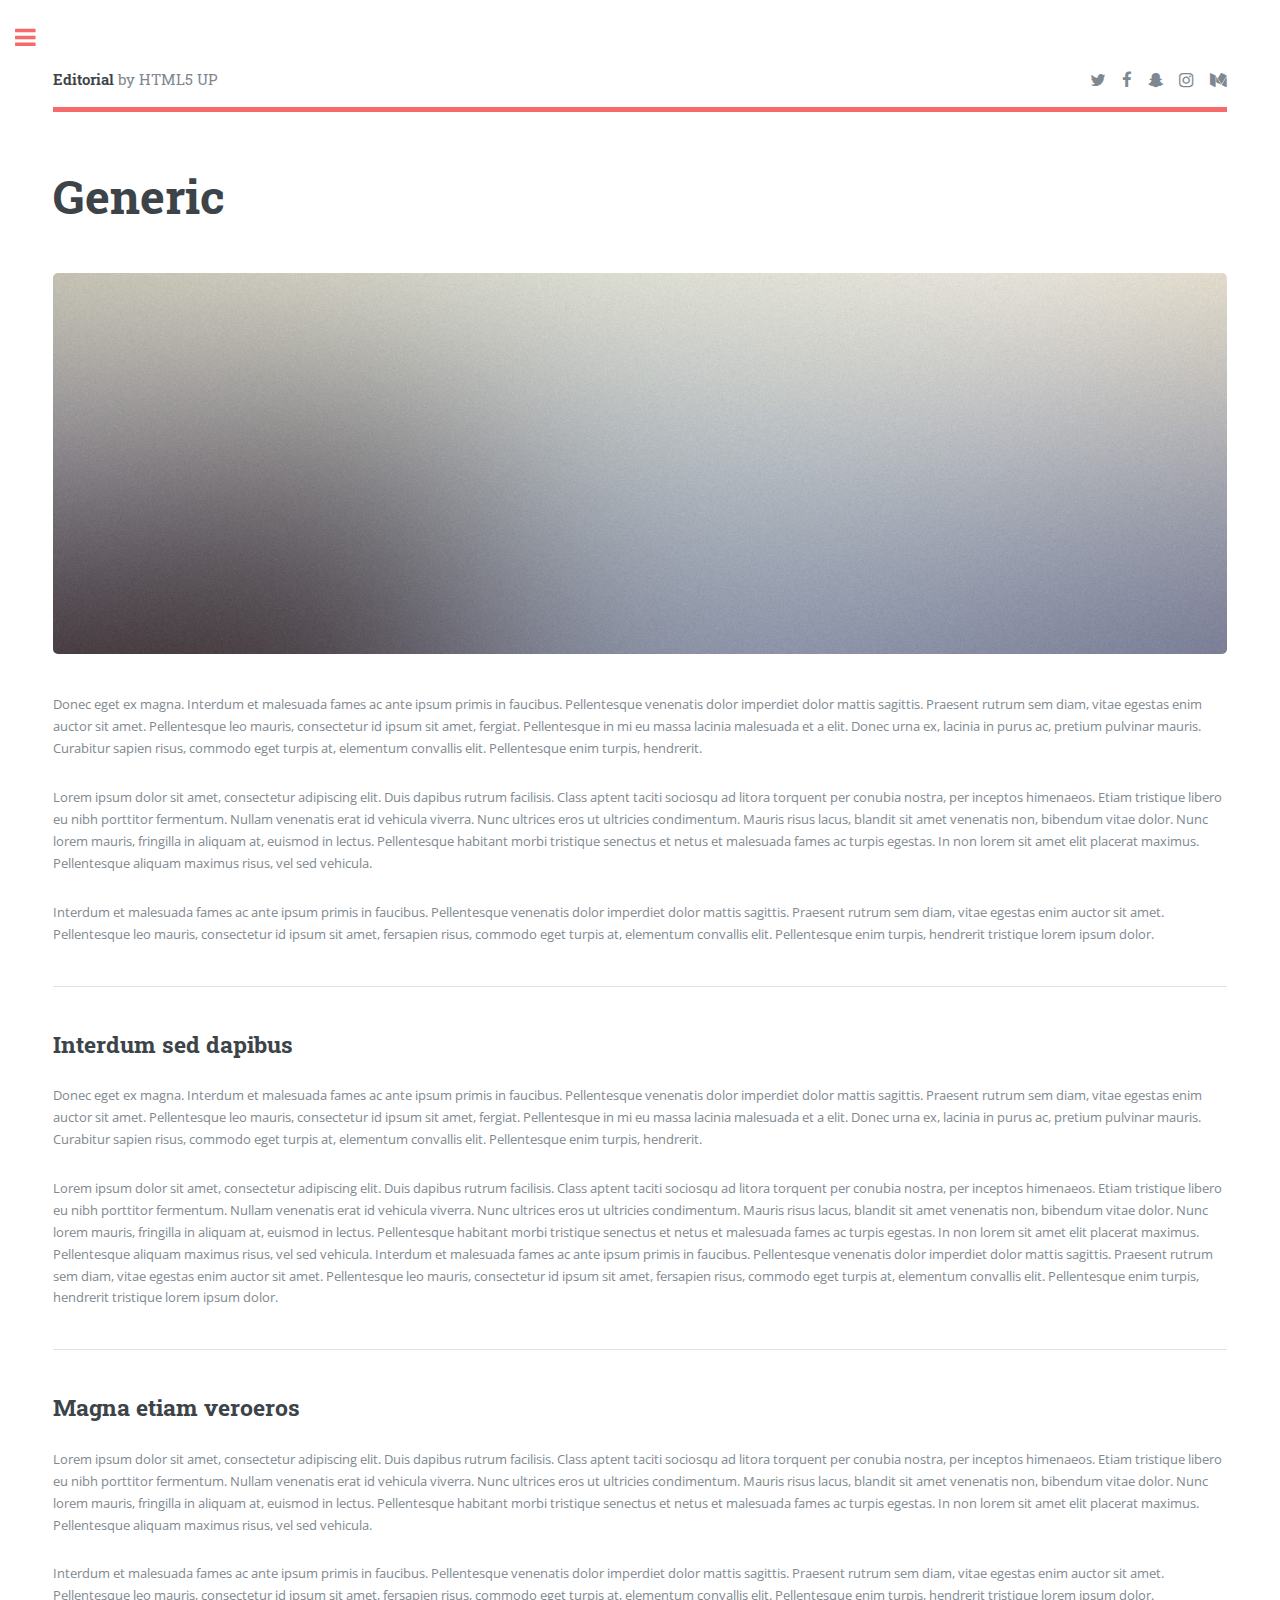
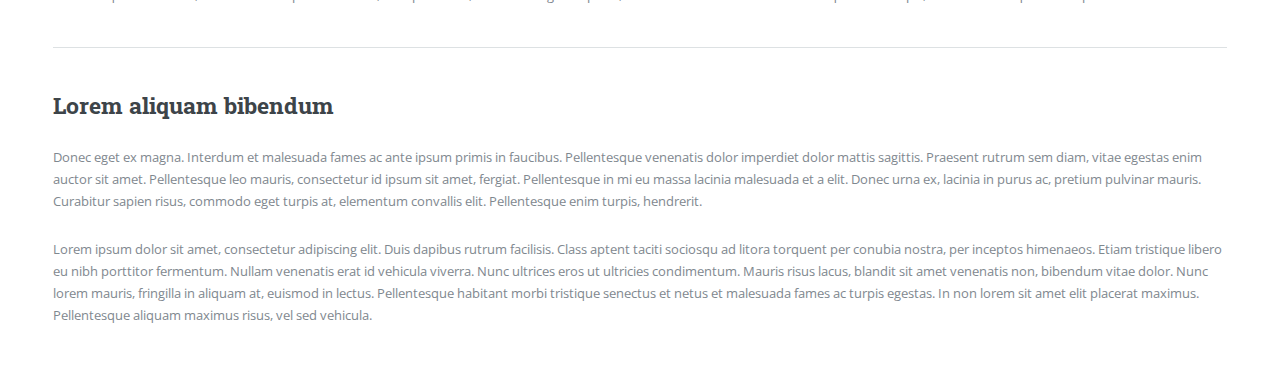
<file: generic.html>
<!DOCTYPE HTML>
<!--
	Editorial by HTML5 UP
	html5up.net | @ajlkn
	Free for personal and commercial use under the CCA 3.0 license (html5up.net/license)
-->
<html>
	<head>
		<title>Generic - Editorial by HTML5 UP</title>
		<meta charset="utf-8" />
		<meta name="viewport" content="width=device-width, initial-scale=1, user-scalable=no" />
		<link rel="stylesheet" href="assets/css/main.css" />
	</head>
	<body class="is-preload">

		<!-- Wrapper -->
			<div id="wrapper">

				<!-- Main -->
					<div id="main">
						<div class="inner">

							<!-- Header -->
								<header id="header">
									<a href="index.html" class="logo"><strong>Editorial</strong> by HTML5 UP</a>
									<ul class="icons">
										<li><a href="#" class="icon fa-twitter"><span class="label">Twitter</span></a></li>
										<li><a href="#" class="icon fa-facebook"><span class="label">Facebook</span></a></li>
										<li><a href="#" class="icon fa-snapchat-ghost"><span class="label">Snapchat</span></a></li>
										<li><a href="#" class="icon fa-instagram"><span class="label">Instagram</span></a></li>
										<li><a href="#" class="icon fa-medium"><span class="label">Medium</span></a></li>
									</ul>
								</header>

							<!-- Content -->
								<section>
									<header class="main">
										<h1>Generic</h1>
									</header>

									<span class="image main"><img src="images/pic11.jpg" alt="" /></span>

									<p>Donec eget ex magna. Interdum et malesuada fames ac ante ipsum primis in faucibus. Pellentesque venenatis dolor imperdiet dolor mattis sagittis. Praesent rutrum sem diam, vitae egestas enim auctor sit amet. Pellentesque leo mauris, consectetur id ipsum sit amet, fergiat. Pellentesque in mi eu massa lacinia malesuada et a elit. Donec urna ex, lacinia in purus ac, pretium pulvinar mauris. Curabitur sapien risus, commodo eget turpis at, elementum convallis elit. Pellentesque enim turpis, hendrerit.</p>
									<p>Lorem ipsum dolor sit amet, consectetur adipiscing elit. Duis dapibus rutrum facilisis. Class aptent taciti sociosqu ad litora torquent per conubia nostra, per inceptos himenaeos. Etiam tristique libero eu nibh porttitor fermentum. Nullam venenatis erat id vehicula viverra. Nunc ultrices eros ut ultricies condimentum. Mauris risus lacus, blandit sit amet venenatis non, bibendum vitae dolor. Nunc lorem mauris, fringilla in aliquam at, euismod in lectus. Pellentesque habitant morbi tristique senectus et netus et malesuada fames ac turpis egestas. In non lorem sit amet elit placerat maximus. Pellentesque aliquam maximus risus, vel sed vehicula.</p>
									<p>Interdum et malesuada fames ac ante ipsum primis in faucibus. Pellentesque venenatis dolor imperdiet dolor mattis sagittis. Praesent rutrum sem diam, vitae egestas enim auctor sit amet. Pellentesque leo mauris, consectetur id ipsum sit amet, fersapien risus, commodo eget turpis at, elementum convallis elit. Pellentesque enim turpis, hendrerit tristique lorem ipsum dolor.</p>

									<hr class="major" />

									<h2>Interdum sed dapibus</h2>
									<p>Donec eget ex magna. Interdum et malesuada fames ac ante ipsum primis in faucibus. Pellentesque venenatis dolor imperdiet dolor mattis sagittis. Praesent rutrum sem diam, vitae egestas enim auctor sit amet. Pellentesque leo mauris, consectetur id ipsum sit amet, fergiat. Pellentesque in mi eu massa lacinia malesuada et a elit. Donec urna ex, lacinia in purus ac, pretium pulvinar mauris. Curabitur sapien risus, commodo eget turpis at, elementum convallis elit. Pellentesque enim turpis, hendrerit.</p>
									<p>Lorem ipsum dolor sit amet, consectetur adipiscing elit. Duis dapibus rutrum facilisis. Class aptent taciti sociosqu ad litora torquent per conubia nostra, per inceptos himenaeos. Etiam tristique libero eu nibh porttitor fermentum. Nullam venenatis erat id vehicula viverra. Nunc ultrices eros ut ultricies condimentum. Mauris risus lacus, blandit sit amet venenatis non, bibendum vitae dolor. Nunc lorem mauris, fringilla in aliquam at, euismod in lectus. Pellentesque habitant morbi tristique senectus et netus et malesuada fames ac turpis egestas. In non lorem sit amet elit placerat maximus. Pellentesque aliquam maximus risus, vel sed vehicula. Interdum et malesuada fames ac ante ipsum primis in faucibus. Pellentesque venenatis dolor imperdiet dolor mattis sagittis. Praesent rutrum sem diam, vitae egestas enim auctor sit amet. Pellentesque leo mauris, consectetur id ipsum sit amet, fersapien risus, commodo eget turpis at, elementum convallis elit. Pellentesque enim turpis, hendrerit tristique lorem ipsum dolor.</p>

									<hr class="major" />

									<h2>Magna etiam veroeros</h2>
									<p>Lorem ipsum dolor sit amet, consectetur adipiscing elit. Duis dapibus rutrum facilisis. Class aptent taciti sociosqu ad litora torquent per conubia nostra, per inceptos himenaeos. Etiam tristique libero eu nibh porttitor fermentum. Nullam venenatis erat id vehicula viverra. Nunc ultrices eros ut ultricies condimentum. Mauris risus lacus, blandit sit amet venenatis non, bibendum vitae dolor. Nunc lorem mauris, fringilla in aliquam at, euismod in lectus. Pellentesque habitant morbi tristique senectus et netus et malesuada fames ac turpis egestas. In non lorem sit amet elit placerat maximus. Pellentesque aliquam maximus risus, vel sed vehicula.</p>
									<p>Interdum et malesuada fames ac ante ipsum primis in faucibus. Pellentesque venenatis dolor imperdiet dolor mattis sagittis. Praesent rutrum sem diam, vitae egestas enim auctor sit amet. Pellentesque leo mauris, consectetur id ipsum sit amet, fersapien risus, commodo eget turpis at, elementum convallis elit. Pellentesque enim turpis, hendrerit tristique lorem ipsum dolor.</p>

									<hr class="major" />

									<h2>Lorem aliquam bibendum</h2>
									<p>Donec eget ex magna. Interdum et malesuada fames ac ante ipsum primis in faucibus. Pellentesque venenatis dolor imperdiet dolor mattis sagittis. Praesent rutrum sem diam, vitae egestas enim auctor sit amet. Pellentesque leo mauris, consectetur id ipsum sit amet, fergiat. Pellentesque in mi eu massa lacinia malesuada et a elit. Donec urna ex, lacinia in purus ac, pretium pulvinar mauris. Curabitur sapien risus, commodo eget turpis at, elementum convallis elit. Pellentesque enim turpis, hendrerit.</p>
									<p>Lorem ipsum dolor sit amet, consectetur adipiscing elit. Duis dapibus rutrum facilisis. Class aptent taciti sociosqu ad litora torquent per conubia nostra, per inceptos himenaeos. Etiam tristique libero eu nibh porttitor fermentum. Nullam venenatis erat id vehicula viverra. Nunc ultrices eros ut ultricies condimentum. Mauris risus lacus, blandit sit amet venenatis non, bibendum vitae dolor. Nunc lorem mauris, fringilla in aliquam at, euismod in lectus. Pellentesque habitant morbi tristique senectus et netus et malesuada fames ac turpis egestas. In non lorem sit amet elit placerat maximus. Pellentesque aliquam maximus risus, vel sed vehicula.</p>

								</section>

						</div>
					</div>

				<!-- Sidebar -->
					<div id="sidebar">
						<div class="inner">

							<!-- Search -->
								<section id="search" class="alt">
									<form method="post" action="#">
										<input type="text" name="query" id="query" placeholder="Search" />
									</form>
								</section>

							<!-- Menu -->
								<nav id="menu">
									<header class="major">
										<h2>Menu</h2>
									</header>
									<ul>
										<li><a href="index.html">Homepage</a></li>
										<li><a href="generic.html">Generic</a></li>
										<li><a href="elements.html">Elements</a></li>
										<li>
											<span class="opener">Submenu</span>
											<ul>
												<li><a href="#">Lorem Dolor</a></li>
												<li><a href="#">Ipsum Adipiscing</a></li>
												<li><a href="#">Tempus Magna</a></li>
												<li><a href="#">Feugiat Veroeros</a></li>
											</ul>
										</li>
										<li><a href="#">Etiam Dolore</a></li>
										<li><a href="#">Adipiscing</a></li>
										<li>
											<span class="opener">Another Submenu</span>
											<ul>
												<li><a href="#">Lorem Dolor</a></li>
												<li><a href="#">Ipsum Adipiscing</a></li>
												<li><a href="#">Tempus Magna</a></li>
												<li><a href="#">Feugiat Veroeros</a></li>
											</ul>
										</li>
										<li><a href="#">Maximus Erat</a></li>
										<li><a href="#">Sapien Mauris</a></li>
										<li><a href="#">Amet Lacinia</a></li>
									</ul>
								</nav>

							<!-- Section -->
								<section>
									<header class="major">
										<h2>Ante interdum</h2>
									</header>
									<div class="mini-posts">
										<article>
											<a href="#" class="image"><img src="images/pic07.jpg" alt="" /></a>
											<p>Aenean ornare velit lacus, ac varius enim lorem ullamcorper dolore aliquam.</p>
										</article>
										<article>
											<a href="#" class="image"><img src="images/pic08.jpg" alt="" /></a>
											<p>Aenean ornare velit lacus, ac varius enim lorem ullamcorper dolore aliquam.</p>
										</article>
										<article>
											<a href="#" class="image"><img src="images/pic09.jpg" alt="" /></a>
											<p>Aenean ornare velit lacus, ac varius enim lorem ullamcorper dolore aliquam.</p>
										</article>
									</div>
									<ul class="actions">
										<li><a href="#" class="button">More</a></li>
									</ul>
								</section>

							<!-- Section -->
								<section>
									<header class="major">
										<h2>Get in touch</h2>
									</header>
									<p>Sed varius enim lorem ullamcorper dolore aliquam aenean ornare velit lacus, ac varius enim lorem ullamcorper dolore. Proin sed aliquam facilisis ante interdum. Sed nulla amet lorem feugiat tempus aliquam.</p>
									<ul class="contact">
										<li class="fa-envelope-o"><a href="#">information@untitled.tld</a></li>
										<li class="fa-phone">(000) 000-0000</li>
										<li class="fa-home">1234 Somewhere Road #8254<br />
										Nashville, TN 00000-0000</li>
									</ul>
								</section>

							<!-- Footer -->
								<footer id="footer">
									<p class="copyright">&copy; Untitled. All rights reserved. Demo Images: <a href="https://unsplash.com">Unsplash</a>. Design: <a href="https://html5up.net">HTML5 UP</a>.</p>
								</footer>

						</div>
					</div>

			</div>

		<!-- Scripts -->
			<script src="assets/js/jquery.min.js"></script>
			<script src="assets/js/browser.min.js"></script>
			<script src="assets/js/breakpoints.min.js"></script>
			<script src="assets/js/util.js"></script>
			<script src="assets/js/main.js"></script>

	</body>
</html>
</file>
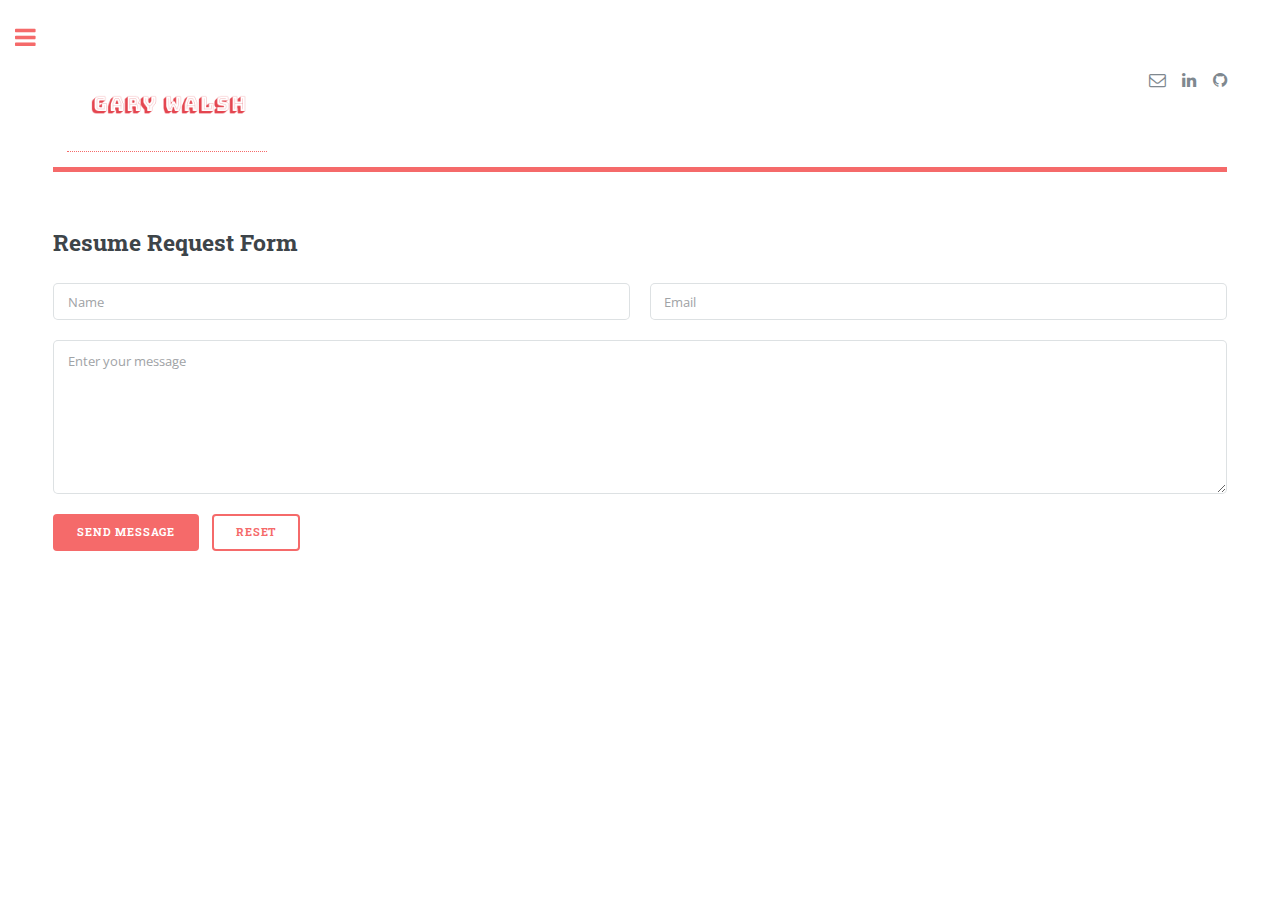
<file: request.html>
<!DOCTYPE HTML>
<!--
	Editorial by HTML5 UP
	html5up.net | @ajlkn
	Free for personal and commercial use under the CCA 3.0 license (html5up.net/license)
-->
<html>
	<head>
		<title>Gary Walsh</title>
		<meta charset="utf-8" />
		<meta name="viewport" content="width=device-width, initial-scale=1, user-scalable=no" />
        <link rel="stylesheet" href="assets/css/main.css" />
        <link rel="shortcut icon" href="images/icon-website.png" type="image/png"/>
	</head>
	<body class="is-preload">

		<!-- Wrapper -->
			<div id="wrapper">

				<!-- Main -->
					<div id="main">
						<div class="inner">

							<!-- Header -->
								<header id="header">
									<ul>
										<div class="logo">
											<a href= "index.html"><img src="images/logo-website.png"/></a>
										</div>
									</ul>
				
									<ul class="icons">
										<li><a href="mailto:garywalsh1997@yahoo.com" class="icon fa-envelope-o"><span class="label">Email</span></a></li>
										<li><a href="https://ca.linkedin.com/in/gary-imran-walsh-060798177" class="icon fa-linkedin"><span class="label">LinkedIn</span></a></li>
										<li><a href="https://github.com/WalshIG/" class="icon fa-github"><span class="label">Github</span></a></li>
                                    </ul>
                                </header>

                                <section>
                                <!-- Form -->
                                <h2>Resume Request Form</h2>

                                <form method="post" action="mailto:garywalsh1997@yahoo.com" enctype="text/plain">
                                    <div class="row gtr-uniform">
                                    <div class="col-6 col-12-xsmall">
                                        <input type="text" name="demo-name" id="demo-name" value="" placeholder="Name" />
                                    </div>
                                    <div class="col-6 col-12-xsmall">
                                        <input type="email" name="demo-email" id="demo-email" value="" placeholder="Email" />
                                    </div>
                                                    
                                    <!-- Break -->
                                    <div class="col-12">
                                        <textarea name="demo-message" id="demo-message" placeholder="Enter your message" rows="6"></textarea>
                                    </div>
                                    <!-- Break -->
                                    <div class="col-12">
                                        <ul class="actions">
                                            <li><input type="submit" value="Send Message" class="primary" /></li>
                                            <li><input type="reset" value="Reset" /></li>
                                        </ul>
                                    </div>
                                </div>
                                </form>
                            </section>

                            <!-- <section> 
                                <div class="container">
                                    <form action="">
                                        <div class="form-group">                                         
                                            <input type="text" id="firstName" name="firstName" placeholder="First Name">
                                        </div>

                                        <div class="form-group">
                                            <input type="text" id="lastName" name="lastName" placeholder="Last Name">
                                        </div>

                                        <div class="form-group">
                                            <input type="email" id="email" name="email" placeholder="Email">
                                        </div>

                                        <div class="form-group">
                                            <textArea cols="30" rows="10" id="message" name="message" placeholder="Enter Your Message Here"></textArea>
                                        </div>

                                        <br>
                                        <button type="submit"> Submit </button>
                                    </form>
                                </div>

                                <div id="status" class="success"> Success </div>
                            </section> -->

                                
                                
                            </div>
                        </div>
    
                    <!-- Sidebar -->
                        <div id="sidebar">
                            <div class="inner">
    
                                <!-- Search -->
                                    <section id="search" class="alt">
                                        <form method="post" action="#">
                                            <input type="text" name="query" id="query" placeholder="Search" />
                                        </form>
                                    </section>
    
                                <!-- Menu -->
                                    <nav id="menu">
                                        <header class="major">
                                            <h2>Menu</h2>
                                        </header>
                                        <ul>
                                            <li><a href="index.html">Home</a></li>
                                            <li><a href="request.html">Resume</a></li>
                                        </ul>
                                    </nav>
                                    <section>
                                        <header class="major">
                                            <h2>Get in touch</h2>
                                        </header>
                                        <p>
                                            For more further information, please send me an email 
                                            or you can reach me out on LinkedIn.
                                        </p>
                                        <ul class="contact">
                                            <li class="fa-envelope-o"><a href="mailto:garywalsh1997@yahoo.com">Email</a></li>
                                            <li class="icon fa-linkedin"><a href="https://ca.linkedin.com/in/gary-imran-walsh-060798177">
                                                LinkedIn </a></li>
                                            <li class="icon fa-github"><a href="https://github.com/WalshIG/">
                                                GitHub</a></li>	
                                            <li class="fa-home">Victoria BC<br />
                                                Canada</li>
                                        </ul>
                                    </section>
    
                                <!-- Footer -->
                                    <footer id="footer">
                                        <p class="copyright">&copy; Gary Walsh 2020</p>
                                    </footer>
    
                            </div>
                        </div>
    
                </div>
    
            <!-- Scripts -->
                <script src="assets/js/jquery.min.js"></script>
                <script src="assets/js/browser.min.js"></script>
                <script src="assets/js/breakpoints.min.js"></script>
                <script src="assets/js/util.js"></script>
                <script src="assets/js/main.js"></script>
    
        </body>
    </html>
</file>
<file: assets/css/main.css>
@import url(font-awesome.min.css);
@import url("https://fonts.googleapis.com/css?family=Open+Sans:400,600,400italic,600italic|Roboto+Slab:400,700");

/*
	Editorial by HTML5 UP
	html5up.net | @ajlkn
	Free for personal and commercial use under the CCA 3.0 license (html5up.net/license)
*/

html, body, div, span, applet, object,
iframe, h1, h2, h3, h4, h5, h6, p, blockquote,
pre, a, abbr, acronym, address, big, cite,
code, del, dfn, em, img, ins, kbd, q, s, samp,
small, strike, strong, sub, sup, tt, var, b,
u, i, center, dl, dt, dd, ol, ul, li, fieldset,
form, label, legend, table, caption, tbody,
tfoot, thead, tr, th, td, article, aside,
canvas, details, embed, figure, figcaption,
footer, header, hgroup, menu, nav, output, ruby,
section, summary, time, mark, audio, video {
	margin: 0;
	padding: 0;
	border: 0;
	font-size: 100%;
	font: inherit;
	vertical-align: baseline;}

article, aside, details, figcaption, figure,
footer, header, hgroup, menu, nav, section {
	display: block;}

body {
	line-height: 1;
}

ol, ul {
	list-style: none;
}

blockquote, q {
	quotes: none;
}

	blockquote:before, blockquote:after, q:before, q:after {
		content: '';
		content: none;
	}

table {
	border-collapse: collapse;
	border-spacing: 0;
}

body {
	-webkit-text-size-adjust: none;
}
header .logo{
	float: left;
}
header .logo img{
	height: 80px;
	transition: .5s;
}
header .icons{
	float: right;
}
/*new*/
/* 
header ul{
	text-align: center;
	width: 100%;
	background-color: rgba(0, 0, 0, .2);
	position: fixed;
	top: 0;
	left: 0;
	height: 100px;
	padding: 10px 100px;
	box-sizing: border-box;
	transition: .5s;
}
header .logo{
	float: left;
}
header .logo img{
	height: 80px;
	transition: .5s;
}
header ul li{
	list-style: none;
	display: inline-block;
}
header ul li a{
	display: block;
	text-decoration: none;
	text-transform: uppercase;
	color: #262626;
	font-size: 20px;
	letter-spacing: 2px;
	font-weight: 600;
	padding: 5px 20px;
	transition: all ease 0.5s;
}
header ul li a :hover,
header ul li a.active{
	color: #fff;
	background: #f00;
	background-color: #211b4385;
}
section.sec1{
	width: 100%;
	height: 100vh;
	background: url(../../images/indo5.jpg);
	background-size: cover;
} */
mark {
	background-color: transparent;
	color: inherit;
}

input::-moz-focus-inner {
	border: 0;
	padding: 0;
}

input, select, textarea {
	-moz-appearance: none;
	-webkit-appearance: none;
	-ms-appearance: none;
	appearance: none;
}

/* Basic */

	@-ms-viewport {
		width: device-width;
	}

	body {
		-ms-overflow-style: scrollbar;
	}

	@media screen and (max-width: 480px) {

		html, body {
			min-width: 320px;
		}

	}

	html {
		box-sizing: border-box;
	}

	*, *:before, *:after {
		box-sizing: inherit;
	}

	body {
		background: #ffffff;
	}

		body.is-preload *, body.is-preload *:before, body.is-preload *:after, body.is-resizing *, body.is-resizing *:before, body.is-resizing *:after {
			-moz-animation: none !important;
			-webkit-animation: none !important;
			-ms-animation: none !important;
			animation: none !important;
			-moz-transition: none !important;
			-webkit-transition: none !important;
			-ms-transition: none !important;
			transition: none !important;
		}

/* Type */

	body, input, select, textarea {
		color: #7f888f;
		font-family: "Open Sans", sans-serif;
		font-size: 13pt;
		font-weight: 400;
		line-height: 1.65;
	}

		@media screen and (max-width: 1680px) {

			body, input, select, textarea {
				font-size: 11pt;
			}

		}

		@media screen and (max-width: 1280px) {

			body, input, select, textarea {
				font-size: 10pt;
			}

		}

		@media screen and (max-width: 360px) {

			body, input, select, textarea {
				font-size: 9pt;
			}

		}

	a {
		-moz-transition: color 0.2s ease-in-out, border-bottom-color 0.2s ease-in-out;
		-webkit-transition: color 0.2s ease-in-out, border-bottom-color 0.2s ease-in-out;
		-ms-transition: color 0.2s ease-in-out, border-bottom-color 0.2s ease-in-out;
		transition: color 0.2s ease-in-out, border-bottom-color 0.2s ease-in-out;
		border-bottom: dotted 1px;
		color: #f56a6a;
		text-decoration: none;
	}

		a:hover {
			border-bottom-color: #f56a6a;
			color: #f56a6a !important;
		}

			a:hover strong {
				color: inherit;
			}

	strong, b {
		color: #3d4449;
		font-weight: 600;
	}

	em, i {
		font-style: italic;
	}

	p {
		margin: 0 0 2em 0;
	}

	h1, h2, h3, h4, h5, h6 {
		color: #3d4449;
		font-family: "Roboto Slab", serif;
		font-weight: 700;
		line-height: 1.5;
		margin: 0 0 1em 0;
	}

		h1 a, h2 a, h3 a, h4 a, h5 a, h6 a {
			color: inherit;
			text-decoration: none;
			border-bottom: 0;
		}

	h1 {
		font-size: 4em;
		margin: 0 0 0.5em 0;
		line-height: 1.3;
	}

	h2 {
		font-size: 1.75em;
	}

	h3 {
		font-size: 1.25em;
	}

	h4 {
		font-size: 1.1em;
	}

	h5 {
		font-size: 0.9em;
	}

	h6 {
		font-size: 0.7em;
	}

	@media screen and (max-width: 1680px) {

		h1 {
			font-size: 3.5em;
		}

	}

	@media screen and (max-width: 980px) {

		h1 {
			font-size: 3.25em;
		}

	}

	@media screen and (max-width: 736px) {

		h1 {
			font-size: 2em;
			line-height: 1.4;
		}

		h2 {
			font-size: 1.5em;
		}

	}

	sub {
		font-size: 0.8em;
		position: relative;
		top: 0.5em;
	}

	sup {
		font-size: 0.8em;
		position: relative;
		top: -0.5em;
	}

	blockquote {
		border-left: solid 3px rgba(210, 215, 217, 0.75);
		font-style: italic;
		margin: 0 0 2em 0;
		padding: 0.5em 0 0.5em 2em;
	}

	code {
		background: rgba(230, 235, 237, 0.25);
		border-radius: 0.375em;
		border: solid 1px rgba(210, 215, 217, 0.75);
		font-family: "Courier New", monospace;
		font-size: 0.9em;
		margin: 0 0.25em;
		padding: 0.25em 0.65em;
	}

	pre {
		-webkit-overflow-scrolling: touch;
		font-family: "Courier New", monospace;
		font-size: 0.9em;
		margin: 0 0 2em 0;
	}

		pre code {
			display: block;
			line-height: 1.75;
			padding: 1em 1.5em;
			overflow-x: auto;
		}

	hr {
		border: 0;
		border-bottom: solid 1px rgba(210, 215, 217, 0.75);
		margin: 2em 0;
	}

		hr.major {
			margin: 3em 0;
		}

	.align-left {
		text-align: left;
	}

	.align-center {
		text-align: center;
	}

	.align-right {
		text-align: right;
	}

/* Row */

	.row {
		display: flex;
		flex-wrap: wrap;
		box-sizing: border-box;
		align-items: stretch;
	}

		.row > * {
			box-sizing: border-box;
		}

		.row.gtr-uniform > * > :last-child {
			margin-bottom: 0;
		}

		.row.aln-left {
			justify-content: flex-start;
		}

		.row.aln-center {
			justify-content: center;
		}

		.row.aln-right {
			justify-content: flex-end;
		}

		.row.aln-top {
			align-items: flex-start;
		}

		.row.aln-middle {
			align-items: center;
		}

		.row.aln-bottom {
			align-items: flex-end;
		}

		.row > .imp {
			order: -1;
		}

		.row > .col-1 {
			width: 8.3333333333%;
		}

		.row > .off-1 {
			margin-left: 8.3333333333%;
		}

		.row > .col-2 {
			width: 16.6666666667%;
		}

		.row > .off-2 {
			margin-left: 16.6666666667%;
		}

		.row > .col-3 {
			width: 25%;
		}

		.row > .off-3 {
			margin-left: 25%;
		}

		.row > .col-4 {
			width: 33.3333333333%;
		}

		.row > .off-4 {
			margin-left: 33.3333333333%;
		}

		.row > .col-5 {
			width: 41.6666666667%;
		}

		.row > .off-5 {
			margin-left: 41.6666666667%;
		}

		.row > .col-6 {
			width: 50%;
		}

		.row > .off-6 {
			margin-left: 50%;
		}

		.row > .col-7 {
			width: 58.3333333333%;
		}

		.row > .off-7 {
			margin-left: 58.3333333333%;
		}

		.row > .col-8 {
			width: 66.6666666667%;
		}

		.row > .off-8 {
			margin-left: 66.6666666667%;
		}

		.row > .col-9 {
			width: 75%;
		}

		.row > .off-9 {
			margin-left: 75%;
		}

		.row > .col-10 {
			width: 83.3333333333%;
		}

		.row > .off-10 {
			margin-left: 83.3333333333%;
		}

		.row > .col-11 {
			width: 91.6666666667%;
		}

		.row > .off-11 {
			margin-left: 91.6666666667%;
		}

		.row > .col-12 {
			width: 100%;
		}

		.row > .off-12 {
			margin-left: 100%;
		}

		.row.gtr-0 {
			margin-top: 0;
			margin-left: 0em;
		}

			.row.gtr-0 > * {
				padding: 0 0 0 0em;
			}

			.row.gtr-0.gtr-uniform {
				margin-top: 0em;
			}

				.row.gtr-0.gtr-uniform > * {
					padding-top: 0em;
				}

		.row.gtr-25 {
			margin-top: 0;
			margin-left: -0.375em;
		}

			.row.gtr-25 > * {
				padding: 0 0 0 0.375em;
			}

			.row.gtr-25.gtr-uniform {
				margin-top: -0.375em;
			}

				.row.gtr-25.gtr-uniform > * {
					padding-top: 0.375em;
				}

		.row.gtr-50 {
			margin-top: 0;
			margin-left: -0.75em;
		}

			.row.gtr-50 > * {
				padding: 0 0 0 0.75em;
			}

			.row.gtr-50.gtr-uniform {
				margin-top: -0.75em;
			}

				.row.gtr-50.gtr-uniform > * {
					padding-top: 0.75em;
				}

		.row {
			margin-top: 0;
			margin-left: -1.5em;
		}

			.row > * {
				padding: 0 0 0 1.5em;
			}

			.row.gtr-uniform {
				margin-top: -1.5em;
			}

				.row.gtr-uniform > * {
					padding-top: 1.5em;
				}

		.row.gtr-150 {
			margin-top: 0;
			margin-left: -2.25em;
		}

			.row.gtr-150 > * {
				padding: 0 0 0 2.25em;
			}

			.row.gtr-150.gtr-uniform {
				margin-top: -2.25em;
			}

				.row.gtr-150.gtr-uniform > * {
					padding-top: 2.25em;
				}

		.row.gtr-200 {
			margin-top: 0;
			margin-left: -3em;
		}

			.row.gtr-200 > * {
				padding: 0 0 0 3em;
			}

			.row.gtr-200.gtr-uniform {
				margin-top: -3em;
			}

				.row.gtr-200.gtr-uniform > * {
					padding-top: 3em;
				}

		@media screen and (max-width: 1680px) {

			.row {
				display: flex;
				flex-wrap: wrap;
				box-sizing: border-box;
				align-items: stretch;
			}

				.row > * {
					box-sizing: border-box;
				}

				.row.gtr-uniform > * > :last-child {
					margin-bottom: 0;
				}

				.row.aln-left {
					justify-content: flex-start;
				}

				.row.aln-center {
					justify-content: center;
				}

				.row.aln-right {
					justify-content: flex-end;
				}

				.row.aln-top {
					align-items: flex-start;
				}

				.row.aln-middle {
					align-items: center;
				}

				.row.aln-bottom {
					align-items: flex-end;
				}

				.row > .imp-xlarge {
					order: -1;
				}

				.row > .col-1-xlarge {
					width: 8.3333333333%;
				}

				.row > .off-1-xlarge {
					margin-left: 8.3333333333%;
				}

				.row > .col-2-xlarge {
					width: 16.6666666667%;
				}

				.row > .off-2-xlarge {
					margin-left: 16.6666666667%;
				}

				.row > .col-3-xlarge {
					width: 25%;
				}

				.row > .off-3-xlarge {
					margin-left: 25%;
				}

				.row > .col-4-xlarge {
					width: 33.3333333333%;
				}

				.row > .off-4-xlarge {
					margin-left: 33.3333333333%;
				}

				.row > .col-5-xlarge {
					width: 41.6666666667%;
				}

				.row > .off-5-xlarge {
					margin-left: 41.6666666667%;
				}

				.row > .col-6-xlarge {
					width: 50%;
				}

				.row > .off-6-xlarge {
					margin-left: 50%;
				}

				.row > .col-7-xlarge {
					width: 58.3333333333%;
				}

				.row > .off-7-xlarge {
					margin-left: 58.3333333333%;
				}

				.row > .col-8-xlarge {
					width: 66.6666666667%;
				}

				.row > .off-8-xlarge {
					margin-left: 66.6666666667%;
				}

				.row > .col-9-xlarge {
					width: 75%;
				}

				.row > .off-9-xlarge {
					margin-left: 75%;
				}

				.row > .col-10-xlarge {
					width: 83.3333333333%;
				}

				.row > .off-10-xlarge {
					margin-left: 83.3333333333%;
				}

				.row > .col-11-xlarge {
					width: 91.6666666667%;
				}

				.row > .off-11-xlarge {
					margin-left: 91.6666666667%;
				}

				.row > .col-12-xlarge {
					width: 100%;
				}

				.row > .off-12-xlarge {
					margin-left: 100%;
				}

				.row.gtr-0 {
					margin-top: 0;
					margin-left: 0em;
				}

					.row.gtr-0 > * {
						padding: 0 0 0 0em;
					}

					.row.gtr-0.gtr-uniform {
						margin-top: 0em;
					}

						.row.gtr-0.gtr-uniform > * {
							padding-top: 0em;
						}

				.row.gtr-25 {
					margin-top: 0;
					margin-left: -0.375em;
				}

					.row.gtr-25 > * {
						padding: 0 0 0 0.375em;
					}

					.row.gtr-25.gtr-uniform {
						margin-top: -0.375em;
					}

						.row.gtr-25.gtr-uniform > * {
							padding-top: 0.375em;
						}

				.row.gtr-50 {
					margin-top: 0;
					margin-left: -0.75em;
				}

					.row.gtr-50 > * {
						padding: 0 0 0 0.75em;
					}

					.row.gtr-50.gtr-uniform {
						margin-top: -0.75em;
					}

						.row.gtr-50.gtr-uniform > * {
							padding-top: 0.75em;
						}

				.row {
					margin-top: 0;
					margin-left: -1.5em;
				}

					.row > * {
						padding: 0 0 0 1.5em;
					}

					.row.gtr-uniform {
						margin-top: -1.5em;
					}

						.row.gtr-uniform > * {
							padding-top: 1.5em;
						}

				.row.gtr-150 {
					margin-top: 0;
					margin-left: -2.25em;
				}

					.row.gtr-150 > * {
						padding: 0 0 0 2.25em;
					}

					.row.gtr-150.gtr-uniform {
						margin-top: -2.25em;
					}

						.row.gtr-150.gtr-uniform > * {
							padding-top: 2.25em;
						}

				.row.gtr-200 {
					margin-top: 0;
					margin-left: -3em;
				}

					.row.gtr-200 > * {
						padding: 0 0 0 3em;
					}

					.row.gtr-200.gtr-uniform {
						margin-top: -3em;
					}

						.row.gtr-200.gtr-uniform > * {
							padding-top: 3em;
						}

		}

		@media screen and (max-width: 1280px) {

			.row {
				display: flex;
				flex-wrap: wrap;
				box-sizing: border-box;
				align-items: stretch;
			}

				.row > * {
					box-sizing: border-box;
				}

				.row.gtr-uniform > * > :last-child {
					margin-bottom: 0;
				}

				.row.aln-left {
					justify-content: flex-start;
				}

				.row.aln-center {
					justify-content: center;
				}

				.row.aln-right {
					justify-content: flex-end;
				}

				.row.aln-top {
					align-items: flex-start;
				}

				.row.aln-middle {
					align-items: center;
				}

				.row.aln-bottom {
					align-items: flex-end;
				}

				.row > .imp-large {
					order: -1;
				}

				.row > .col-1-large {
					width: 8.3333333333%;
				}

				.row > .off-1-large {
					margin-left: 8.3333333333%;
				}

				.row > .col-2-large {
					width: 16.6666666667%;
				}

				.row > .off-2-large {
					margin-left: 16.6666666667%;
				}

				.row > .col-3-large {
					width: 25%;
				}

				.row > .off-3-large {
					margin-left: 25%;
				}

				.row > .col-4-large {
					width: 33.3333333333%;
				}

				.row > .off-4-large {
					margin-left: 33.3333333333%;
				}

				.row > .col-5-large {
					width: 41.6666666667%;
				}

				.row > .off-5-large {
					margin-left: 41.6666666667%;
				}

				.row > .col-6-large {
					width: 50%;
				}

				.row > .off-6-large {
					margin-left: 50%;
				}

				.row > .col-7-large {
					width: 58.3333333333%;
				}

				.row > .off-7-large {
					margin-left: 58.3333333333%;
				}

				.row > .col-8-large {
					width: 66.6666666667%;
				}

				.row > .off-8-large {
					margin-left: 66.6666666667%;
				}

				.row > .col-9-large {
					width: 75%;
				}

				.row > .off-9-large {
					margin-left: 75%;
				}

				.row > .col-10-large {
					width: 83.3333333333%;
				}

				.row > .off-10-large {
					margin-left: 83.3333333333%;
				}

				.row > .col-11-large {
					width: 91.6666666667%;
				}

				.row > .off-11-large {
					margin-left: 91.6666666667%;
				}

				.row > .col-12-large {
					width: 100%;
				}

				.row > .off-12-large {
					margin-left: 100%;
				}

				.row.gtr-0 {
					margin-top: 0;
					margin-left: 0em;
				}

					.row.gtr-0 > * {
						padding: 0 0 0 0em;
					}

					.row.gtr-0.gtr-uniform {
						margin-top: 0em;
					}

						.row.gtr-0.gtr-uniform > * {
							padding-top: 0em;
						}

				.row.gtr-25 {
					margin-top: 0;
					margin-left: -0.375em;
				}

					.row.gtr-25 > * {
						padding: 0 0 0 0.375em;
					}

					.row.gtr-25.gtr-uniform {
						margin-top: -0.375em;
					}

						.row.gtr-25.gtr-uniform > * {
							padding-top: 0.375em;
						}

				.row.gtr-50 {
					margin-top: 0;
					margin-left: -0.75em;
				}

					.row.gtr-50 > * {
						padding: 0 0 0 0.75em;
					}

					.row.gtr-50.gtr-uniform {
						margin-top: -0.75em;
					}

						.row.gtr-50.gtr-uniform > * {
							padding-top: 0.75em;
						}

				.row {
					margin-top: 0;
					margin-left: -1.5em;
				}

					.row > * {
						padding: 0 0 0 1.5em;
					}

					.row.gtr-uniform {
						margin-top: -1.5em;
					}

						.row.gtr-uniform > * {
							padding-top: 1.5em;
						}

				.row.gtr-150 {
					margin-top: 0;
					margin-left: -2.25em;
				}

					.row.gtr-150 > * {
						padding: 0 0 0 2.25em;
					}

					.row.gtr-150.gtr-uniform {
						margin-top: -2.25em;
					}

						.row.gtr-150.gtr-uniform > * {
							padding-top: 2.25em;
						}

				.row.gtr-200 {
					margin-top: 0;
					margin-left: -3em;
				}

					.row.gtr-200 > * {
						padding: 0 0 0 3em;
					}

					.row.gtr-200.gtr-uniform {
						margin-top: -3em;
					}

						.row.gtr-200.gtr-uniform > * {
							padding-top: 3em;
						}

		}

		@media screen and (max-width: 980px) {

			.row {
				display: flex;
				flex-wrap: wrap;
				box-sizing: border-box;
				align-items: stretch;
			}

				.row > * {
					box-sizing: border-box;
				}

				.row.gtr-uniform > * > :last-child {
					margin-bottom: 0;
				}

				.row.aln-left {
					justify-content: flex-start;
				}

				.row.aln-center {
					justify-content: center;
				}

				.row.aln-right {
					justify-content: flex-end;
				}

				.row.aln-top {
					align-items: flex-start;
				}

				.row.aln-middle {
					align-items: center;
				}

				.row.aln-bottom {
					align-items: flex-end;
				}

				.row > .imp-medium {
					order: -1;
				}

				.row > .col-1-medium {
					width: 8.3333333333%;
				}

				.row > .off-1-medium {
					margin-left: 8.3333333333%;
				}

				.row > .col-2-medium {
					width: 16.6666666667%;
				}

				.row > .off-2-medium {
					margin-left: 16.6666666667%;
				}

				.row > .col-3-medium {
					width: 25%;
				}

				.row > .off-3-medium {
					margin-left: 25%;
				}

				.row > .col-4-medium {
					width: 33.3333333333%;
				}

				.row > .off-4-medium {
					margin-left: 33.3333333333%;
				}

				.row > .col-5-medium {
					width: 41.6666666667%;
				}

				.row > .off-5-medium {
					margin-left: 41.6666666667%;
				}

				.row > .col-6-medium {
					width: 50%;
				}

				.row > .off-6-medium {
					margin-left: 50%;
				}

				.row > .col-7-medium {
					width: 58.3333333333%;
				}

				.row > .off-7-medium {
					margin-left: 58.3333333333%;
				}

				.row > .col-8-medium {
					width: 66.6666666667%;
				}

				.row > .off-8-medium {
					margin-left: 66.6666666667%;
				}

				.row > .col-9-medium {
					width: 75%;
				}

				.row > .off-9-medium {
					margin-left: 75%;
				}

				.row > .col-10-medium {
					width: 83.3333333333%;
				}

				.row > .off-10-medium {
					margin-left: 83.3333333333%;
				}

				.row > .col-11-medium {
					width: 91.6666666667%;
				}

				.row > .off-11-medium {
					margin-left: 91.6666666667%;
				}

				.row > .col-12-medium {
					width: 100%;
				}

				.row > .off-12-medium {
					margin-left: 100%;
				}

				.row.gtr-0 {
					margin-top: 0;
					margin-left: 0em;
				}

					.row.gtr-0 > * {
						padding: 0 0 0 0em;
					}

					.row.gtr-0.gtr-uniform {
						margin-top: 0em;
					}

						.row.gtr-0.gtr-uniform > * {
							padding-top: 0em;
						}

				.row.gtr-25 {
					margin-top: 0;
					margin-left: -0.375em;
				}

					.row.gtr-25 > * {
						padding: 0 0 0 0.375em;
					}

					.row.gtr-25.gtr-uniform {
						margin-top: -0.375em;
					}

						.row.gtr-25.gtr-uniform > * {
							padding-top: 0.375em;
						}

				.row.gtr-50 {
					margin-top: 0;
					margin-left: -0.75em;
				}

					.row.gtr-50 > * {
						padding: 0 0 0 0.75em;
					}

					.row.gtr-50.gtr-uniform {
						margin-top: -0.75em;
					}

						.row.gtr-50.gtr-uniform > * {
							padding-top: 0.75em;
						}

				.row {
					margin-top: 0;
					margin-left: -1.5em;
				}

					.row > * {
						padding: 0 0 0 1.5em;
					}

					.row.gtr-uniform {
						margin-top: -1.5em;
					}

						.row.gtr-uniform > * {
							padding-top: 1.5em;
						}

				.row.gtr-150 {
					margin-top: 0;
					margin-left: -2.25em;
				}

					.row.gtr-150 > * {
						padding: 0 0 0 2.25em;
					}

					.row.gtr-150.gtr-uniform {
						margin-top: -2.25em;
					}

						.row.gtr-150.gtr-uniform > * {
							padding-top: 2.25em;
						}

				.row.gtr-200 {
					margin-top: 0;
					margin-left: -3em;
				}

					.row.gtr-200 > * {
						padding: 0 0 0 3em;
					}

					.row.gtr-200.gtr-uniform {
						margin-top: -3em;
					}

						.row.gtr-200.gtr-uniform > * {
							padding-top: 3em;
						}

		}

		@media screen and (max-width: 736px) {

			.row {
				display: flex;
				flex-wrap: wrap;
				box-sizing: border-box;
				align-items: stretch;
			}

				.row > * {
					box-sizing: border-box;
				}

				.row.gtr-uniform > * > :last-child {
					margin-bottom: 0;
				}

				.row.aln-left {
					justify-content: flex-start;
				}

				.row.aln-center {
					justify-content: center;
				}

				.row.aln-right {
					justify-content: flex-end;
				}

				.row.aln-top {
					align-items: flex-start;
				}

				.row.aln-middle {
					align-items: center;
				}

				.row.aln-bottom {
					align-items: flex-end;
				}

				.row > .imp-small {
					order: -1;
				}

				.row > .col-1-small {
					width: 8.3333333333%;
				}

				.row > .off-1-small {
					margin-left: 8.3333333333%;
				}

				.row > .col-2-small {
					width: 16.6666666667%;
				}

				.row > .off-2-small {
					margin-left: 16.6666666667%;
				}

				.row > .col-3-small {
					width: 25%;
				}

				.row > .off-3-small {
					margin-left: 25%;
				}

				.row > .col-4-small {
					width: 33.3333333333%;
				}

				.row > .off-4-small {
					margin-left: 33.3333333333%;
				}

				.row > .col-5-small {
					width: 41.6666666667%;
				}

				.row > .off-5-small {
					margin-left: 41.6666666667%;
				}

				.row > .col-6-small {
					width: 50%;
				}

				.row > .off-6-small {
					margin-left: 50%;
				}

				.row > .col-7-small {
					width: 58.3333333333%;
				}

				.row > .off-7-small {
					margin-left: 58.3333333333%;
				}

				.row > .col-8-small {
					width: 66.6666666667%;
				}

				.row > .off-8-small {
					margin-left: 66.6666666667%;
				}

				.row > .col-9-small {
					width: 75%;
				}

				.row > .off-9-small {
					margin-left: 75%;
				}

				.row > .col-10-small {
					width: 83.3333333333%;
				}

				.row > .off-10-small {
					margin-left: 83.3333333333%;
				}

				.row > .col-11-small {
					width: 91.6666666667%;
				}

				.row > .off-11-small {
					margin-left: 91.6666666667%;
				}

				.row > .col-12-small {
					width: 100%;
				}

				.row > .off-12-small {
					margin-left: 100%;
				}

				.row.gtr-0 {
					margin-top: 0;
					margin-left: 0em;
				}

					.row.gtr-0 > * {
						padding: 0 0 0 0em;
					}

					.row.gtr-0.gtr-uniform {
						margin-top: 0em;
					}

						.row.gtr-0.gtr-uniform > * {
							padding-top: 0em;
						}

				.row.gtr-25 {
					margin-top: 0;
					margin-left: -0.375em;
				}

					.row.gtr-25 > * {
						padding: 0 0 0 0.375em;
					}

					.row.gtr-25.gtr-uniform {
						margin-top: -0.375em;
					}

						.row.gtr-25.gtr-uniform > * {
							padding-top: 0.375em;
						}

				.row.gtr-50 {
					margin-top: 0;
					margin-left: -0.75em;
				}

					.row.gtr-50 > * {
						padding: 0 0 0 0.75em;
					}

					.row.gtr-50.gtr-uniform {
						margin-top: -0.75em;
					}

						.row.gtr-50.gtr-uniform > * {
							padding-top: 0.75em;
						}

				.row {
					margin-top: 0;
					margin-left: -1.5em;
				}

					.row > * {
						padding: 0 0 0 1.5em;
					}

					.row.gtr-uniform {
						margin-top: -1.5em;
					}

						.row.gtr-uniform > * {
							padding-top: 1.5em;
						}

				.row.gtr-150 {
					margin-top: 0;
					margin-left: -2.25em;
				}

					.row.gtr-150 > * {
						padding: 0 0 0 2.25em;
					}

					.row.gtr-150.gtr-uniform {
						margin-top: -2.25em;
					}

						.row.gtr-150.gtr-uniform > * {
							padding-top: 2.25em;
						}

				.row.gtr-200 {
					margin-top: 0;
					margin-left: -3em;
				}

					.row.gtr-200 > * {
						padding: 0 0 0 3em;
					}

					.row.gtr-200.gtr-uniform {
						margin-top: -3em;
					}

						.row.gtr-200.gtr-uniform > * {
							padding-top: 3em;
						}

		}

		@media screen and (max-width: 480px) {

			.row {
				display: flex;
				flex-wrap: wrap;
				box-sizing: border-box;
				align-items: stretch;
			}

				.row > * {
					box-sizing: border-box;
				}

				.row.gtr-uniform > * > :last-child {
					margin-bottom: 0;
				}

				.row.aln-left {
					justify-content: flex-start;
				}

				.row.aln-center {
					justify-content: center;
				}

				.row.aln-right {
					justify-content: flex-end;
				}

				.row.aln-top {
					align-items: flex-start;
				}

				.row.aln-middle {
					align-items: center;
				}

				.row.aln-bottom {
					align-items: flex-end;
				}

				.row > .imp-xsmall {
					order: -1;
				}

				.row > .col-1-xsmall {
					width: 8.3333333333%;
				}

				.row > .off-1-xsmall {
					margin-left: 8.3333333333%;
				}

				.row > .col-2-xsmall {
					width: 16.6666666667%;
				}

				.row > .off-2-xsmall {
					margin-left: 16.6666666667%;
				}

				.row > .col-3-xsmall {
					width: 25%;
				}

				.row > .off-3-xsmall {
					margin-left: 25%;
				}

				.row > .col-4-xsmall {
					width: 33.3333333333%;
				}

				.row > .off-4-xsmall {
					margin-left: 33.3333333333%;
				}

				.row > .col-5-xsmall {
					width: 41.6666666667%;
				}

				.row > .off-5-xsmall {
					margin-left: 41.6666666667%;
				}

				.row > .col-6-xsmall {
					width: 50%;
				}

				.row > .off-6-xsmall {
					margin-left: 50%;
				}

				.row > .col-7-xsmall {
					width: 58.3333333333%;
				}

				.row > .off-7-xsmall {
					margin-left: 58.3333333333%;
				}

				.row > .col-8-xsmall {
					width: 66.6666666667%;
				}

				.row > .off-8-xsmall {
					margin-left: 66.6666666667%;
				}

				.row > .col-9-xsmall {
					width: 75%;
				}

				.row > .off-9-xsmall {
					margin-left: 75%;
				}

				.row > .col-10-xsmall {
					width: 83.3333333333%;
				}

				.row > .off-10-xsmall {
					margin-left: 83.3333333333%;
				}

				.row > .col-11-xsmall {
					width: 91.6666666667%;
				}

				.row > .off-11-xsmall {
					margin-left: 91.6666666667%;
				}

				.row > .col-12-xsmall {
					width: 100%;
				}

				.row > .off-12-xsmall {
					margin-left: 100%;
				}

				.row.gtr-0 {
					margin-top: 0;
					margin-left: 0em;
				}

					.row.gtr-0 > * {
						padding: 0 0 0 0em;
					}

					.row.gtr-0.gtr-uniform {
						margin-top: 0em;
					}

						.row.gtr-0.gtr-uniform > * {
							padding-top: 0em;
						}

				.row.gtr-25 {
					margin-top: 0;
					margin-left: -0.375em;
				}

					.row.gtr-25 > * {
						padding: 0 0 0 0.375em;
					}

					.row.gtr-25.gtr-uniform {
						margin-top: -0.375em;
					}

						.row.gtr-25.gtr-uniform > * {
							padding-top: 0.375em;
						}

				.row.gtr-50 {
					margin-top: 0;
					margin-left: -0.75em;
				}

					.row.gtr-50 > * {
						padding: 0 0 0 0.75em;
					}

					.row.gtr-50.gtr-uniform {
						margin-top: -0.75em;
					}

						.row.gtr-50.gtr-uniform > * {
							padding-top: 0.75em;
						}

				.row {
					margin-top: 0;
					margin-left: -1.5em;
				}

					.row > * {
						padding: 0 0 0 1.5em;
					}

					.row.gtr-uniform {
						margin-top: -1.5em;
					}

						.row.gtr-uniform > * {
							padding-top: 1.5em;
						}

				.row.gtr-150 {
					margin-top: 0;
					margin-left: -2.25em;
				}

					.row.gtr-150 > * {
						padding: 0 0 0 2.25em;
					}

					.row.gtr-150.gtr-uniform {
						margin-top: -2.25em;
					}

						.row.gtr-150.gtr-uniform > * {
							padding-top: 2.25em;
						}

				.row.gtr-200 {
					margin-top: 0;
					margin-left: -3em;
				}

					.row.gtr-200 > * {
						padding: 0 0 0 3em;
					}

					.row.gtr-200.gtr-uniform {
						margin-top: -3em;
					}

						.row.gtr-200.gtr-uniform > * {
							padding-top: 3em;
						}

		}

/* Section/Article */

	section.special, article.special {
		text-align: center;
	}

	header p {
		font-family: "Roboto Slab", serif;
		font-size: 1em;
		font-weight: 400;
		letter-spacing: 0.075em;
		margin-top: -0.5em;
		text-transform: uppercase;
	}

	header.major > :last-child {
		border-bottom: solid 3px #f56a6a;
		display: inline-block;
		margin: 0 0 2em 0;
		padding: 0 0.75em 0.5em 0;
	}

	header.main > :last-child {
		margin: 0 0 1em 0;
	}

/* Form */

	form {
		margin: 0 0 2em 0;
	}

	label {
		color: #3d4449;
		display: block;
		font-size: 0.9em;
		font-weight: 600;
		margin: 0 0 1em 0;
	}

	input[type="text"],
	input[type="password"],
	input[type="email"],
	input[type="tel"],
	input[type="search"],
	input[type="url"],
	select,
	textarea {
		-moz-appearance: none;
		-webkit-appearance: none;
		-ms-appearance: none;
		appearance: none;
		background: #ffffff;
		border-radius: 0.375em;
		border: none;
		border: solid 1px rgba(210, 215, 217, 0.75);
		color: inherit;
		display: block;
		outline: 0;
		padding: 0 1em;
		text-decoration: none;
		width: 100%;
	}

		input[type="text"]:invalid,
		input[type="password"]:invalid,
		input[type="email"]:invalid,
		input[type="tel"]:invalid,
		input[type="search"]:invalid,
		input[type="url"]:invalid,
		select:invalid,
		textarea:invalid {
			box-shadow: none;
		}

		input[type="text"]:focus,
		input[type="password"]:focus,
		input[type="email"]:focus,
		input[type="tel"]:focus,
		input[type="search"]:focus,
		input[type="url"]:focus,
		select:focus,
		textarea:focus {
			border-color: #f56a6a;
			box-shadow: 0 0 0 1px #f56a6a;
		}

	select {
		background-image: url("data:image/svg+xml;charset=utf8,%3Csvg xmlns='http://www.w3.org/2000/svg' width='40' height='40' preserveAspectRatio='none' viewBox='0 0 40 40'%3E%3Cpath d='M9.4,12.3l10.4,10.4l10.4-10.4c0.2-0.2,0.5-0.4,0.9-0.4c0.3,0,0.6,0.1,0.9,0.4l3.3,3.3c0.2,0.2,0.4,0.5,0.4,0.9 c0,0.4-0.1,0.6-0.4,0.9L20.7,31.9c-0.2,0.2-0.5,0.4-0.9,0.4c-0.3,0-0.6-0.1-0.9-0.4L4.3,17.3c-0.2-0.2-0.4-0.5-0.4-0.9 c0-0.4,0.1-0.6,0.4-0.9l3.3-3.3c0.2-0.2,0.5-0.4,0.9-0.4S9.1,12.1,9.4,12.3z' fill='rgba(210, 215, 217, 0.75)' /%3E%3C/svg%3E");
		background-size: 1.25em;
		background-repeat: no-repeat;
		background-position: calc(100% - 1em) center;
		height: 2.75em;
		padding-right: 2.75em;
		text-overflow: ellipsis;
	}

		select option {
			color: #3d4449;
			background: #ffffff;
		}

		select:focus::-ms-value {
			background-color: transparent;
		}

		select::-ms-expand {
			display: none;
		}

	input[type="text"],
	input[type="password"],
	input[type="email"],
	input[type="tel"],
	input[type="search"],
	input[type="url"],
	select {
		height: 2.75em;
	}

	textarea {
		padding: 0.75em 1em;
	}

	input[type="checkbox"],
	input[type="radio"] {
		-moz-appearance: none;
		-webkit-appearance: none;
		-ms-appearance: none;
		appearance: none;
		display: block;
		float: left;
		margin-right: -2em;
		opacity: 0;
		width: 1em;
		z-index: -1;
	}

		input[type="checkbox"] + label,
		input[type="radio"] + label {
			text-decoration: none;
			color: #7f888f;
			cursor: pointer;
			display: inline-block;
			font-size: 1em;
			font-weight: 400;
			padding-left: 2.4em;
			padding-right: 0.75em;
			position: relative;
		}

			input[type="checkbox"] + label:before,
			input[type="radio"] + label:before {
				-moz-osx-font-smoothing: grayscale;
				-webkit-font-smoothing: antialiased;
				font-family: FontAwesome;
				font-style: normal;
				font-weight: normal;
				text-transform: none !important;
			}

			input[type="checkbox"] + label:before,
			input[type="radio"] + label:before {
				background: #ffffff;
				border-radius: 0.375em;
				border: solid 1px rgba(210, 215, 217, 0.75);
				content: '';
				display: inline-block;
				height: 1.65em;
				left: 0;
				line-height: 1.58125em;
				position: absolute;
				text-align: center;
				top: 0;
				width: 1.65em;
			}

		input[type="checkbox"]:checked + label:before,
		input[type="radio"]:checked + label:before {
			background: #3d4449;
			border-color: #3d4449;
			color: #ffffff;
			content: '\f00c';
		}

		input[type="checkbox"]:focus + label:before,
		input[type="radio"]:focus + label:before {
			border-color: #f56a6a;
			box-shadow: 0 0 0 1px #f56a6a;
		}

	input[type="checkbox"] + label:before {
		border-radius: 0.375em;
	}

	input[type="radio"] + label:before {
		border-radius: 100%;
	}

	::-webkit-input-placeholder {
		color: #9fa3a6 !important;
		opacity: 1.0;
	}

	:-moz-placeholder {
		color: #9fa3a6 !important;
		opacity: 1.0;
	}

	::-moz-placeholder {
		color: #9fa3a6 !important;
		opacity: 1.0;
	}

	:-ms-input-placeholder {
		color: #9fa3a6 !important;
		opacity: 1.0;
	}

	/* this is added for success message*/
	/* #status{
		width: 90%;
		max-width: 500px;
		text-align: center;
		padding: 10px;
		margin: 0 auto;
		border-radius: 8px;
	}

	#status.success{
		background-color: lightskyblue;
		color: white;
		animation: status 4s ease forwards;
	}

	#status.error{
		background-color: lightsalmon;
		color: white;
		animation: status 4s ease forwards;
	} */

	@keyframes status{
		0%{
			opacity: 1;
			pointer-events: all;
		}
		90%{
			opacity: 1;
			pointer-events: all;
		}
		100%{
			opacity: 0;
			pointer-events: none;
		}
	}

/* Box */

	.box {
		border-radius: 0.375em;
		border: solid 1px rgba(210, 215, 217, 0.75);
		margin-bottom: 2em;
		padding: 1.5em;
	}

		.box > :last-child,
		.box > :last-child > :last-child,
		.box > :last-child > :last-child > :last-child {
			margin-bottom: 0;
		}

		.box.alt {
			border: 0;
			border-radius: 0;
			padding: 0;
		}

/* Icon */

	.icon {
		text-decoration: none;
		border-bottom: none;
		position: relative;
	}

		.icon:before {
			-moz-osx-font-smoothing: grayscale;
			-webkit-font-smoothing: antialiased;
			font-family: FontAwesome;
			font-style: normal;
			font-weight: normal;
			text-transform: none !important;
		}

		.icon > .label {
			display: none;
		}

/* Image */

	.image {
		border-radius: 0.375em;
		border: 0;
		display: inline-block;
		position: relative;
	}

		.image img {
			border-radius: 0.375em;
			display: block;
		}

		.image.left, .image.right {
			max-width: 40%;
		}

			.image.left img, .image.right img {
				width: 100%;
			}

		.image.left {
			float: left;
			padding: 0 1.5em 1em 0;
			top: 0.25em;
		}

		.image.right {
			float: right;
			padding: 0 0 1em 1.5em;
			top: 0.25em;
		}

		.image.fit {
			display: block;
			margin: 0 0 2em 0;
			width: 100%;
		}

			.image.fit img {
				width: 100%;
			}

		.image.main {
			display: block;
			margin: 0 0 3em 0;
			width: 100%;
		}

			.image.main img {
				width: 100%;
			}

	a.image {
		overflow: hidden;
	}

		a.image img {
			-moz-transition: -moz-transform 0.2s ease;
			-webkit-transition: -webkit-transform 0.2s ease;
			-ms-transition: -ms-transform 0.2s ease;
			transition: transform 0.2s ease;
		}

		a.image:hover img {
			-moz-transform: scale(1.075);
			-webkit-transform: scale(1.075);
			-ms-transform: scale(1.075);
			transform: scale(1.075);
		}

/* List */

	ol {
		list-style: decimal;
		margin: 0 0 2em 0;
		padding-left: 1.25em;
	}

		ol li {
			padding-left: 0.25em;
		}

	ul {
		list-style: disc;
		margin: 0 0 2em 0;
		padding-left: 1em;
	}

		ul li {
			padding-left: 0.5em;
		}

		ul.alt {
			list-style: none;
			padding-left: 0;
		}

			ul.alt li {
				border-top: solid 1px rgba(210, 215, 217, 0.75);
				padding: 0.5em 0;
			}

				ul.alt li:first-child {
					border-top: 0;
					padding-top: 0;
				}

	dl {
		margin: 0 0 2em 0;
	}

		dl dt {
			display: block;
			font-weight: 600;
			margin: 0 0 1em 0;
		}

		dl dd {
			margin-left: 2em;
		}

/* Actions */

	ul.actions {
		display: -moz-flex;
		display: -webkit-flex;
		display: -ms-flex;
		display: flex;
		cursor: default;
		list-style: none;
		margin-left: -1em;
		padding-left: 0;
	}

		ul.actions li {
			padding: 0 0 0 1em;
			vertical-align: middle;
		}

		ul.actions.special {
			-moz-justify-content: center;
			-webkit-justify-content: center;
			-ms-justify-content: center;
			justify-content: center;
			width: 100%;
			margin-left: 0;
		}

			ul.actions.special li:first-child {
				padding-left: 0;
			}

		ul.actions.stacked {
			-moz-flex-direction: column;
			-webkit-flex-direction: column;
			-ms-flex-direction: column;
			flex-direction: column;
			margin-left: 0;
		}

			ul.actions.stacked li {
				padding: 1.3em 0 0 0;
			}

				ul.actions.stacked li:first-child {
					padding-top: 0;
				}

		ul.actions.fit {
			width: calc(100% + 1em);
		}

			ul.actions.fit li {
				-moz-flex-grow: 1;
				-webkit-flex-grow: 1;
				-ms-flex-grow: 1;
				flex-grow: 1;
				-moz-flex-shrink: 1;
				-webkit-flex-shrink: 1;
				-ms-flex-shrink: 1;
				flex-shrink: 1;
				width: 100%;
			}

				ul.actions.fit li > * {
					width: 100%;
				}

			ul.actions.fit.stacked {
				width: 100%;
			}

/* Icons */

	ul.icons {
		cursor: default;
		list-style: none;
		padding-left: 0;
	}

		ul.icons li {
			display: inline-block;
			padding: 0 1em 0 0;
		}

			ul.icons li:last-child {
				padding-right: 0;
			}

			ul.icons li .icon {
				color: inherit;
			}

				ul.icons li .icon:before {
					font-size: 1.25em;
				}

/* Contact */

	ul.contact {
		list-style: none;
		padding: 0;
	}

		ul.contact li {
			text-decoration: none;
			border-top: solid 1px rgba(210, 215, 217, 0.75);
			margin: 1.5em 0 0 0;
			padding: 1.5em 0 0 3em;
			position: relative;
		}

			ul.contact li:before {
				-moz-osx-font-smoothing: grayscale;
				-webkit-font-smoothing: antialiased;
				font-family: FontAwesome;
				font-style: normal;
				font-weight: normal;
				text-transform: none !important;
			}

			ul.contact li:before {
				color: #f56a6a;
				display: inline-block;
				font-size: 1.5em;
				height: 1.125em;
				left: 0;
				line-height: 1.125em;
				position: absolute;
				text-align: center;
				top: 1em;
				width: 1.5em;
			}

			ul.contact li:first-child {
				border-top: 0;
				margin-top: 0;
				padding-top: 0;
			}

				ul.contact li:first-child:before {
					top: 0;
				}

			ul.contact li a {
				color: inherit;
			}

/* Pagination */

	ul.pagination {
		cursor: default;
		list-style: none;
		padding-left: 0;
	}

		ul.pagination li {
			display: inline-block;
			padding-left: 0;
			vertical-align: middle;
		}

			ul.pagination li > .page {
				-moz-transition: background-color 0.2s ease-in-out, color 0.2s ease-in-out;
				-webkit-transition: background-color 0.2s ease-in-out, color 0.2s ease-in-out;
				-ms-transition: background-color 0.2s ease-in-out, color 0.2s ease-in-out;
				transition: background-color 0.2s ease-in-out, color 0.2s ease-in-out;
				border-bottom: 0;
				border-radius: 0.375em;
				display: inline-block;
				font-size: 0.8em;
				font-weight: 600;
				height: 2em;
				line-height: 2em;
				margin: 0 0.125em;
				min-width: 2em;
				padding: 0 0.5em;
				text-align: center;
			}

				ul.pagination li > .page.active {
					background-color: #f56a6a;
					color: #ffffff !important;
				}

					ul.pagination li > .page.active:hover {
						background-color: #f67878;
					}

					ul.pagination li > .page.active:active {
						background-color: #f45c5c;
					}

			ul.pagination li:first-child {
				padding-right: 0.75em;
			}

			ul.pagination li:last-child {
				padding-left: 0.75em;
			}

		@media screen and (max-width: 480px) {

			ul.pagination li:nth-child(n+2):nth-last-child(n+2) {
				display: none;
			}

			ul.pagination li:first-child {
				padding-right: 0;
			}

		}

/* Table */

	.table-wrapper {
		-webkit-overflow-scrolling: touch;
		overflow-x: auto;
	}

	table {
		margin: 0 0 2em 0;
		width: 100%;
	}

		table tbody tr {
			border: solid 1px rgba(210, 215, 217, 0.75);
			border-left: 0;
			border-right: 0;
		}

			table tbody tr:nth-child(2n + 1) {
				background-color: rgba(230, 235, 237, 0.25);
			}

		table td {
			padding: 0.75em 0.75em;
		}

		table th {
			color: #3d4449;
			font-size: 0.9em;
			font-weight: 600;
			padding: 0 0.75em 0.75em 0.75em;
			text-align: left;
		}

		table thead {
			border-bottom: solid 2px rgba(210, 215, 217, 0.75);
		}

		table tfoot {
			border-top: solid 2px rgba(210, 215, 217, 0.75);
		}

		table.alt {
			border-collapse: separate;
		}

			table.alt tbody tr td {
				border: solid 1px rgba(210, 215, 217, 0.75);
				border-left-width: 0;
				border-top-width: 0;
			}

				table.alt tbody tr td:first-child {
					border-left-width: 1px;
				}

			table.alt tbody tr:first-child td {
				border-top-width: 1px;
			}

			table.alt thead {
				border-bottom: 0;
			}

			table.alt tfoot {
				border-top: 0;
			}

/* Button */

	input[type="submit"],
	input[type="reset"],
	input[type="button"],
	button,
	.button {
		-moz-appearance: none;
		-webkit-appearance: none;
		-ms-appearance: none;
		appearance: none;
		-moz-transition: background-color 0.2s ease-in-out, color 0.2s ease-in-out;
		-webkit-transition: background-color 0.2s ease-in-out, color 0.2s ease-in-out;
		-ms-transition: background-color 0.2s ease-in-out, color 0.2s ease-in-out;
		transition: background-color 0.2s ease-in-out, color 0.2s ease-in-out;
		background-color: transparent;
		border-radius: 0.375em;
		border: 0;
		box-shadow: inset 0 0 0 2px #f56a6a;
		color: #f56a6a !important;
		cursor: pointer;
		display: inline-block;
		font-family: "Roboto Slab", serif;
		font-size: 0.8em;
		font-weight: 700;
		height: 3.5em;
		letter-spacing: 0.075em;
		line-height: 3.5em;
		padding: 0 2.25em;
		text-align: center;
		text-decoration: none;
		text-transform: uppercase;
		white-space: nowrap;
	}

		input[type="submit"]:hover,
		input[type="reset"]:hover,
		input[type="button"]:hover,
		button:hover,
		.button:hover {
			background-color: rgba(245, 106, 106, 0.05);
		}

		input[type="submit"]:active,
		input[type="reset"]:active,
		input[type="button"]:active,
		button:active,
		.button:active {
			background-color: rgba(245, 106, 106, 0.15);
		}

		input[type="submit"].icon:before,
		input[type="reset"].icon:before,
		input[type="button"].icon:before,
		button.icon:before,
		.button.icon:before {
			margin-right: 0.5em;
		}

		input[type="submit"].fit,
		input[type="reset"].fit,
		input[type="button"].fit,
		button.fit,
		.button.fit {
			width: 100%;
		}

		input[type="submit"].small,
		input[type="reset"].small,
		input[type="button"].small,
		button.small,
		.button.small {
			font-size: 0.6em;
		}

		input[type="submit"].large,
		input[type="reset"].large,
		input[type="button"].large,
		button.large,
		.button.large {
			font-size: 1em;
			height: 3.65em;
			line-height: 3.65em;
		}

		input[type="submit"].primary,
		input[type="reset"].primary,
		input[type="button"].primary,
		button.primary,
		.button.primary {
			background-color: #f56a6a;
			box-shadow: none;
			color: #ffffff !important;
		}

			input[type="submit"].primary:hover,
			input[type="reset"].primary:hover,
			input[type="button"].primary:hover,
			button.primary:hover,
			.button.primary:hover {
				background-color: #f67878;
			}

			input[type="submit"].primary:active,
			input[type="reset"].primary:active,
			input[type="button"].primary:active,
			button.primary:active,
			.button.primary:active {
				background-color: #f45c5c;
			}

		input[type="submit"].disabled, input[type="submit"]:disabled,
		input[type="reset"].disabled,
		input[type="reset"]:disabled,
		input[type="button"].disabled,
		input[type="button"]:disabled,
		button.disabled,
		button:disabled,
		.button.disabled,
		.button:disabled {
			pointer-events: none;
			opacity: 0.25;
		}

/* Mini Posts */

	.mini-posts article {
		border-top: solid 1px rgba(210, 215, 217, 0.75);
		margin-top: 2em;
		padding-top: 2em;
	}

		.mini-posts article .image {
			display: block;
			margin: 0 0 1.5em 0;
		}

			.mini-posts article .image img {
				display: block;
				width: 100%;
			}

		.mini-posts article:first-child {
			border-top: 0;
			margin-top: 0;
			padding-top: 0;
		}

/* Features */

	.features {
		display: -moz-flex;
		display: -webkit-flex;
		display: -ms-flex;
		display: flex;
		-moz-flex-wrap: wrap;
		-webkit-flex-wrap: wrap;
		-ms-flex-wrap: wrap;
		flex-wrap: wrap;
		margin: 0 0 2em -3em;
		width: calc(100% + 3em);
	}

		.features article {
			-moz-align-items: center;
			-webkit-align-items: center;
			-ms-align-items: center;
			align-items: center;
			display: -moz-flex;
			display: -webkit-flex;
			display: -ms-flex;
			display: flex;
			margin: 0 0 3em 3em;
			position: relative;
			width: calc(50% - 3em);
		}

			.features article:nth-child(2n - 1) {
				margin-right: 1.5em;
			}

			.features article:nth-child(2n) {
				margin-left: 1.5em;
			}

			.features article:nth-last-child(1), .features article:nth-last-child(2) {
				margin-bottom: 0;
			}

			.features article .icon {
				-moz-flex-grow: 0;
				-webkit-flex-grow: 0;
				-ms-flex-grow: 0;
				flex-grow: 0;
				-moz-flex-shrink: 0;
				-webkit-flex-shrink: 0;
				-ms-flex-shrink: 0;
				flex-shrink: 0;
				display: block;
				height: 10em;
				line-height: 10em;
				margin: 0 2em 0 0;
				text-align: center;
				width: 10em;
			}

				.features article .icon:before {
					color: #f56a6a;
					font-size: 2.75rem;
					position: relative;
					top: 0.05em;
				}

				.features article .icon:after {
					-moz-transform: rotate(45deg);
					-webkit-transform: rotate(45deg);
					-ms-transform: rotate(45deg);
					transform: rotate(45deg);
					border-radius: 0.25rem;
					border: solid 2px rgba(210, 215, 217, 0.75);
					content: '';
					display: block;
					height: 7em;
					left: 50%;
					margin: -3.5em 0 0 -3.5em;
					position: absolute;
					top: 50%;
					width: 7em;
				}

			.features article .content {
				-moz-flex-grow: 1;
				-webkit-flex-grow: 1;
				-ms-flex-grow: 1;
				flex-grow: 1;
				-moz-flex-shrink: 1;
				-webkit-flex-shrink: 1;
				-ms-flex-shrink: 1;
				flex-shrink: 1;
				width: 100%;
			}

				.features article .content > :last-child {
					margin-bottom: 0;
				}

		@media screen and (max-width: 980px) {

			.features {
				margin: 0 0 2em 0;
				width: 100%;
			}

				.features article {
					margin: 0 0 3em 0;
					width: 100%;
				}

					.features article:nth-child(2n - 1) {
						margin-right: 0;
					}

					.features article:nth-child(2n) {
						margin-left: 0;
					}

					.features article:nth-last-child(1), .features article:nth-last-child(2) {
						margin-bottom: 3em;
					}

					.features article:last-child {
						margin-bottom: 0;
					}

					.features article .icon {
						height: 8em;
						line-height: 8em;
						width: 8em;
					}

						.features article .icon:before {
							font-size: 2.25rem;
						}

						.features article .icon:after {
							height: 6em;
							margin: -3em 0 0 -3em;
							width: 6em;
						}

		}

		@media screen and (max-width: 480px) {

			.features article {
				-moz-flex-direction: column;
				-webkit-flex-direction: column;
				-ms-flex-direction: column;
				flex-direction: column;
				-moz-align-items: -moz-flex-start;
				-webkit-align-items: -webkit-flex-start;
				-ms-align-items: -ms-flex-start;
				align-items: flex-start;
			}

				.features article .icon {
					height: 6em;
					line-height: 6em;
					margin: 0 0 1.5em 0;
					width: 6em;
				}

					.features article .icon:before {
						font-size: 1.5rem;
					}

					.features article .icon:after {
						height: 4em;
						margin: -2em 0 0 -2em;
						width: 4em;
					}

		}

		@media screen and (max-width: 480px) {

			.features article .icon:before {
				font-size: 1.25rem;
			}

		}

/* Posts */

	.posts {
		display: -moz-flex;
		display: -webkit-flex;
		display: -ms-flex;
		display: flex;
		-moz-flex-wrap: wrap;
		-webkit-flex-wrap: wrap;
		-ms-flex-wrap: wrap;
		flex-wrap: wrap;
		margin: 0 0 2em -6em;
		width: calc(100% + 6em);
	}

		.posts article {
			-moz-flex-grow: 0;
			-webkit-flex-grow: 0;
			-ms-flex-grow: 0;
			flex-grow: 0;
			-moz-flex-shrink: 1;
			-webkit-flex-shrink: 1;
			-ms-flex-shrink: 1;
			flex-shrink: 1;
			margin: 0 0 6em 6em;
			position: relative;
			width: calc(33.3333333333% - 6em);
		}

			.posts article:before {
				background: rgba(210, 215, 217, 0.75);
				content: '';
				display: block;
				height: calc(100% + 6em);
				left: -3em;
				position: absolute;
				top: 0;
				width: 1px;
			}

			.posts article:after {
				background: rgba(210, 215, 217, 0.75);
				bottom: -3em;
				content: '';
				display: block;
				height: 1px;
				position: absolute;
				right: 0;
				width: calc(100% + 6em);
			}

			.posts article > :last-child {
				margin-bottom: 0;
			}

			.posts article .image {
				display: block;
				margin: 0 0 2em 0;
			}

				.posts article .image img {
					display: block;
					width: 100%;
				}

		@media screen and (min-width: 1681px) {

			.posts article:nth-child(3n + 1):before {
				display: none;
			}

			.posts article:nth-child(3n + 1):after {
				width: 100%;
			}

			.posts article:nth-last-child(1), .posts article:nth-last-child(2), .posts article:nth-last-child(3) {
				margin-bottom: 0;
			}

				.posts article:nth-last-child(1):before, .posts article:nth-last-child(2):before, .posts article:nth-last-child(3):before {
					height: 100%;
				}

				.posts article:nth-last-child(1):after, .posts article:nth-last-child(2):after, .posts article:nth-last-child(3):after {
					display: none;
				}

		}

		@media screen and (max-width: 1680px) {

			.posts article {
				width: calc(50% - 6em);
			}

				.posts article:nth-last-child(3) {
					margin-bottom: 6em;
				}

		}

		@media screen and (min-width: 481px) and (max-width: 1680px) {

			.posts article:nth-child(2n + 1):before {
				display: none;
			}

			.posts article:nth-child(2n + 1):after {
				width: 100%;
			}

			.posts article:nth-last-child(1), .posts article:nth-last-child(2) {
				margin-bottom: 0;
			}

				.posts article:nth-last-child(1):before, .posts article:nth-last-child(2):before {
					height: 100%;
				}

				.posts article:nth-last-child(1):after, .posts article:nth-last-child(2):after {
					display: none;
				}

		}

		@media screen and (max-width: 736px) {

			.posts {
				margin: 0 0 2em -4.5em;
				width: calc(100% + 4.5em);
			}

				.posts article {
					margin: 0 0 4.5em 4.5em;
					width: calc(50% - 4.5em);
				}

					.posts article:before {
						height: calc(100% + 4.5em);
						left: -2.25em;
					}

					.posts article:after {
						bottom: -2.25em;
						width: calc(100% + 4.5em);
					}

					.posts article:nth-last-child(3) {
						margin-bottom: 4.5em;
					}

		}

		@media screen and (max-width: 480px) {

			.posts {
				margin: 0 0 2em 0;
				width: 100%;
			}

				.posts article {
					margin: 0 0 4.5em 0;
					width: 100%;
				}

					.posts article:before {
						display: none;
					}

					.posts article:after {
						width: 100%;
					}

					.posts article:last-child {
						margin-bottom: 0;
					}

						.posts article:last-child:after {
							display: none;
						}

		}

/* Wrapper */

	#wrapper {
		display: -moz-flex;
		display: -webkit-flex;
		display: -ms-flex;
		display: flex;
		-moz-flex-direction: row-reverse;
		-webkit-flex-direction: row-reverse;
		-ms-flex-direction: row-reverse;
		flex-direction: row-reverse;
		min-height: 100vh;
	}

/* Main */

	#main {
		-moz-flex-grow: 1;
		-webkit-flex-grow: 1;
		-ms-flex-grow: 1;
		flex-grow: 1;
		-moz-flex-shrink: 1;
		-webkit-flex-shrink: 1;
		-ms-flex-shrink: 1;
		flex-shrink: 1;
		width: 100%;
	}

		#main > .inner {
			padding: 0 6em 0.1em 6em ;
			margin: 0 auto;
			max-width: 110em;
		}

			#main > .inner > section {
				padding: 6em 0 4em 0 ;
				border-top: solid 2px rgba(210, 215, 217, 0.75);
			}

				#main > .inner > section:first-of-type {
					border-top: 0 !important;
				}

		@media screen and (max-width: 1680px) {

			#main > .inner {
				padding: 0 5em 0.1em 5em ;
			}

				#main > .inner > section {
					padding: 5em 0 3em 0 ;
				}

		}

		@media screen and (max-width: 1280px) {

			#main > .inner {
				padding: 0 4em 0.1em 4em ;
			}

				#main > .inner > section {
					padding: 4em 0 2em 0 ;
				}

		}

		@media screen and (max-width: 736px) {

			#main > .inner {
				padding: 0 2em 0.1em 2em ;
			}

				#main > .inner > section {
					padding: 3em 0 1em 0 ;
				}

		}

/* Sidebar */

	#search form {
		text-decoration: none;
		position: relative;
	}

		#search form:before {
			-moz-osx-font-smoothing: grayscale;
			-webkit-font-smoothing: antialiased;
			font-family: FontAwesome;
			font-style: normal;
			font-weight: normal;
			text-transform: none !important;
		}

		#search form:before {
			-moz-transform: scaleX(-1);
			-webkit-transform: scaleX(-1);
			-ms-transform: scaleX(-1);
			transform: scaleX(-1);
			color: #7f888f;
			content: '\f002';
			cursor: default;
			display: block;
			font-size: 1.5em;
			height: 2em;
			line-height: 2em;
			opacity: 0.325;
			position: absolute;
			right: 0;
			text-align: center;
			top: 0;
			width: 2em;
		}

		#search form input[type="text"] {
			padding-right: 2.75em;
		}

	#sidebar {
		-moz-flex-grow: 0;
		-webkit-flex-grow: 0;
		-ms-flex-grow: 0;
		flex-grow: 0;
		-moz-flex-shrink: 0;
		-webkit-flex-shrink: 0;
		-ms-flex-shrink: 0;
		flex-shrink: 0;
		-moz-transition: margin-left 0.5s ease, box-shadow 0.5s ease;
		-webkit-transition: margin-left 0.5s ease, box-shadow 0.5s ease;
		-ms-transition: margin-left 0.5s ease, box-shadow 0.5s ease;
		transition: margin-left 0.5s ease, box-shadow 0.5s ease;
		background-color: #f5f6f7;
		font-size: 0.9em;
		position: relative;
		width: 26em;
	}

		#sidebar h2 {
			font-size: 1.3888888889em;
		}

		#sidebar > .inner {
			padding: 2.2222222222em 2.2222222222em 2.4444444444em 2.2222222222em ;
			position: relative;
			width: 26em;
		}

			#sidebar > .inner > * {
				border-bottom: solid 2px rgba(210, 215, 217, 0.75);
				margin: 0 0 3.5em 0;
				padding: 0 0 3.5em 0;
			}

				#sidebar > .inner > * > :last-child {
					margin-bottom: 0;
				}

				#sidebar > .inner > *:last-child {
					border-bottom: 0;
					margin-bottom: 0;
					padding-bottom: 0;
				}

			#sidebar > .inner > .alt {
				background-color: #eff1f2;
				border-bottom: 0;
				margin: -2.2222222222em 0 4.4444444444em -2.2222222222em;
				padding: 2.2222222222em;
				width: calc(100% + 4.4444444444em);
			}

		#sidebar .toggle {
			text-decoration: none;
			-moz-transition: left 0.5s ease;
			-webkit-transition: left 0.5s ease;
			-ms-transition: left 0.5s ease;
			transition: left 0.5s ease;
			-webkit-tap-highlight-color: rgba(255, 255, 255, 0);
			border: 0;
			display: block;
			height: 7.5em;
			left: 26em;
			line-height: 7.5em;
			outline: 0;
			overflow: hidden;
			position: absolute;
			text-align: center;
			text-indent: 7.5em;
			top: 0;
			width: 6em;
			z-index: 10000;
		}

			#sidebar .toggle:before {
				-moz-osx-font-smoothing: grayscale;
				-webkit-font-smoothing: antialiased;
				font-family: FontAwesome;
				font-style: normal;
				font-weight: normal;
				text-transform: none !important;
			}

			#sidebar .toggle:before {
				content: '\f0c9';
				font-size: 2rem;
				height: inherit;
				left: 0;
				line-height: inherit;
				position: absolute;
				text-indent: 0;
				top: 0;
				width: inherit;
			}

		#sidebar.inactive {
			margin-left: -26em;
		}

		@media screen and (max-width: 1680px) {

			#sidebar {
				width: 24em;
			}

				#sidebar > .inner {
					padding: 1.6666666667em 1.6666666667em 1.3333333333em 1.6666666667em ;
					width: 24em;
				}

					#sidebar > .inner > .alt {
						margin: -1.6666666667em 0 3.3333333333em -1.6666666667em;
						padding: 1.6666666667em;
						width: calc(100% + 3.3333333333em);
					}

				#sidebar .toggle {
					height: 6.25em;
					left: 24em;
					line-height: 6.25em;
					text-indent: 5em;
					width: 5em;
				}

					#sidebar .toggle:before {
						font-size: 1.5rem;
					}

				#sidebar.inactive {
					margin-left: -24em;
				}

		}

		@media screen and (max-width: 1280px) {

			#sidebar {
				box-shadow: 0 0 5em 0 rgba(0, 0, 0, 0.175);
				height: 100%;
				left: 0;
				position: fixed;
				top: 0;
				z-index: 10000;
			}

				#sidebar.inactive {
					box-shadow: none;
				}

				#sidebar > .inner {
					-webkit-overflow-scrolling: touch;
					height: 100%;
					left: 0;
					overflow-x: hidden;
					overflow-y: auto;
					position: absolute;
					top: 0;
				}

					#sidebar > .inner:after {
						content: '';
						display: block;
						height: 4em;
						width: 100%;
					}

				#sidebar .toggle {
					text-indent: 6em;
					width: 6em;
				}

					#sidebar .toggle:before {
						font-size: 1.5rem;
						margin-left: -0.4375em;
					}

				body.is-preload #sidebar {
					display: none;
				}

		}

		@media screen and (max-width: 736px) {

			#sidebar .toggle {
				text-indent: 7.25em;
				width: 7.25em;
			}

				#sidebar .toggle:before {
					color: #7f888f;
					margin-left: -0.0625em;
					margin-top: -0.25em;
					font-size: 1.1rem;
					z-index: 1;
				}

				#sidebar .toggle:after {
					background: rgba(222, 225, 226, 0.75);
					border-radius: 0.375em;
					content: '';
					height: 3.5em;
					left: 1em;
					position: absolute;
					top: 1em;
					width: 5em;
				}

		}

/* Header */

	#header {
		display: -moz-flex;
		display: -webkit-flex;
		display: -ms-flex;
		display: flex;
		border-bottom: solid 5px #f56a6a;
		padding: 6em 0 1em 0;
		position: relative;
	}

		#header > * {
			-moz-flex: 1;
			-webkit-flex: 1;
			-ms-flex: 1;
			flex: 1;
			margin-bottom: 0;
		}

		#header .logo {
			border-bottom: 0;
			color: inherit;
			font-family: "Roboto Slab", serif;
			font-size: 1.125em;
		}

		#header .icons {
			text-align: right;
		}

		@media screen and (max-width: 1680px) {

			#header {
				padding-top: 5em;
			}

		}

		@media screen and (max-width: 736px) {

			#header {
				padding-top: 6.5em;
			}

				#header .logo {
					font-size: 1.25em;
					margin: 0;
				}

				#header .icons {
					height: 5em;
					line-height: 5em;
					position: absolute;
					right: -0.5em;
					top: 0;
				}

		}

/* Banner */

	#banner {
		padding: 6em 0 4em 0 ;
		display: -moz-flex;
		display: -webkit-flex;
		display: -ms-flex;
		display: flex;
	}

		#banner h1 {
			margin-top: -0.125em;
		}

		#banner .content {
			-moz-flex-grow: 1;
			-webkit-flex-grow: 1;
			-ms-flex-grow: 1;
			flex-grow: 1;
			-moz-flex-shrink: 1;
			-webkit-flex-shrink: 1;
			-ms-flex-shrink: 1;
			flex-shrink: 1;
			width: 50%;
		}

		#banner .image {
			-moz-flex-grow: 0;
			-webkit-flex-grow: 0;
			-ms-flex-grow: 0;
			flex-grow: 0;
			-moz-flex-shrink: 0;
			-webkit-flex-shrink: 0;
			-ms-flex-shrink: 0;
			flex-shrink: 0;
			display: block;
			margin: 0 0 2em 4em;
			width: 50%;
		}

			#banner .image img {
				height: 100%;
				-moz-object-fit: cover;
				-webkit-object-fit: cover;
				-ms-object-fit: cover;
				object-fit: cover;
				-moz-object-position: center;
				-webkit-object-position: center;
				-ms-object-position: center;
				object-position: center;
				width: 100%;
			}

		@media screen and (orientation: portrait) {

			#banner {
				-moz-flex-direction: column-reverse;
				-webkit-flex-direction: column-reverse;
				-ms-flex-direction: column-reverse;
				flex-direction: column-reverse;
			}

				#banner h1 br {
					display: none;
				}

				#banner .content {
					-moz-flex-grow: 0;
					-webkit-flex-grow: 0;
					-ms-flex-grow: 0;
					flex-grow: 0;
					-moz-flex-shrink: 0;
					-webkit-flex-shrink: 0;
					-ms-flex-shrink: 0;
					flex-shrink: 0;
					width: 100%;
				}

				#banner .image {
					-moz-flex-grow: 0;
					-webkit-flex-grow: 0;
					-ms-flex-grow: 0;
					flex-grow: 0;
					-moz-flex-shrink: 0;
					-webkit-flex-shrink: 0;
					-ms-flex-shrink: 0;
					flex-shrink: 0;
					margin: 0 0 4em 0;
					height: 25em;
					max-height: 50vh;
					min-height: 18em;
					width: 100%;
				}

		}

		@media screen and (orientation: portrait) and (max-width: 480px) {

			#banner .image {
				max-height: 35vh;
			}

		}

/* Footer */

	#footer .copyright {
		color: #9fa3a6;
		font-size: 0.9em;
	}

		#footer .copyright a {
			color: inherit;
		}

/* Menu */

	#menu ul {
		-moz-user-select: none;
		-webkit-user-select: none;
		-ms-user-select: none;
		user-select: none;
		color: #3d4449;
		font-family: "Roboto Slab", serif;
		font-family: 400;
		letter-spacing: 0.075em;
		list-style: none;
		margin-bottom: 0;
		padding: 0;
		text-transform: uppercase;
	}

		#menu ul a, #menu ul span {
			border-bottom: 0;
			color: inherit;
			cursor: pointer;
			display: block;
			font-size: 0.9em;
			padding: 0.625em 0;
		}

			#menu ul a:hover, #menu ul span:hover {
				color: #f56a6a;
			}

			#menu ul a.opener, #menu ul span.opener {
				-moz-transition: color 0.2s ease-in-out;
				-webkit-transition: color 0.2s ease-in-out;
				-ms-transition: color 0.2s ease-in-out;
				transition: color 0.2s ease-in-out;
				text-decoration: none;
				-webkit-tap-highlight-color: rgba(255, 255, 255, 0);
				position: relative;
			}

				#menu ul a.opener:before, #menu ul span.opener:before {
					-moz-osx-font-smoothing: grayscale;
					-webkit-font-smoothing: antialiased;
					font-family: FontAwesome;
					font-style: normal;
					font-weight: normal;
					text-transform: none !important;
				}

				#menu ul a.opener:before, #menu ul span.opener:before {
					-moz-transition: color 0.2s ease-in-out, -moz-transform 0.2s ease-in-out;
					-webkit-transition: color 0.2s ease-in-out, -webkit-transform 0.2s ease-in-out;
					-ms-transition: color 0.2s ease-in-out, -ms-transform 0.2s ease-in-out;
					transition: color 0.2s ease-in-out, transform 0.2s ease-in-out;
					color: #9fa3a6;
					content: '\f078';
					position: absolute;
					right: 0;
				}

				#menu ul a.opener:hover:before, #menu ul span.opener:hover:before {
					color: #f56a6a;
				}

				#menu ul a.opener.active + ul, #menu ul span.opener.active + ul {
					display: block;
				}

				#menu ul a.opener.active:before, #menu ul span.opener.active:before {
					-moz-transform: rotate(-180deg);
					-webkit-transform: rotate(-180deg);
					-ms-transform: rotate(-180deg);
					transform: rotate(-180deg);
				}

	#menu > ul > li {
		border-top: solid 1px rgba(210, 215, 217, 0.75);
		margin: 0.5em 0 0 0;
		padding: 0.5em 0 0 0;
	}

		#menu > ul > li > ul {
			color: #9fa3a6;
			display: none;
			margin: 0.5em 0 1.5em 0;
			padding-left: 1em;
		}

			#menu > ul > li > ul a, #menu > ul > li > ul span {
				font-size: 0.8em;
			}

			#menu > ul > li > ul > li {
				margin: 0.125em 0 0 0;
				padding: 0.125em 0 0 0;
			}

		#menu > ul > li:first-child {
			border-top: 0;
			margin-top: 0;
			padding-top: 0;
		}
</file>
